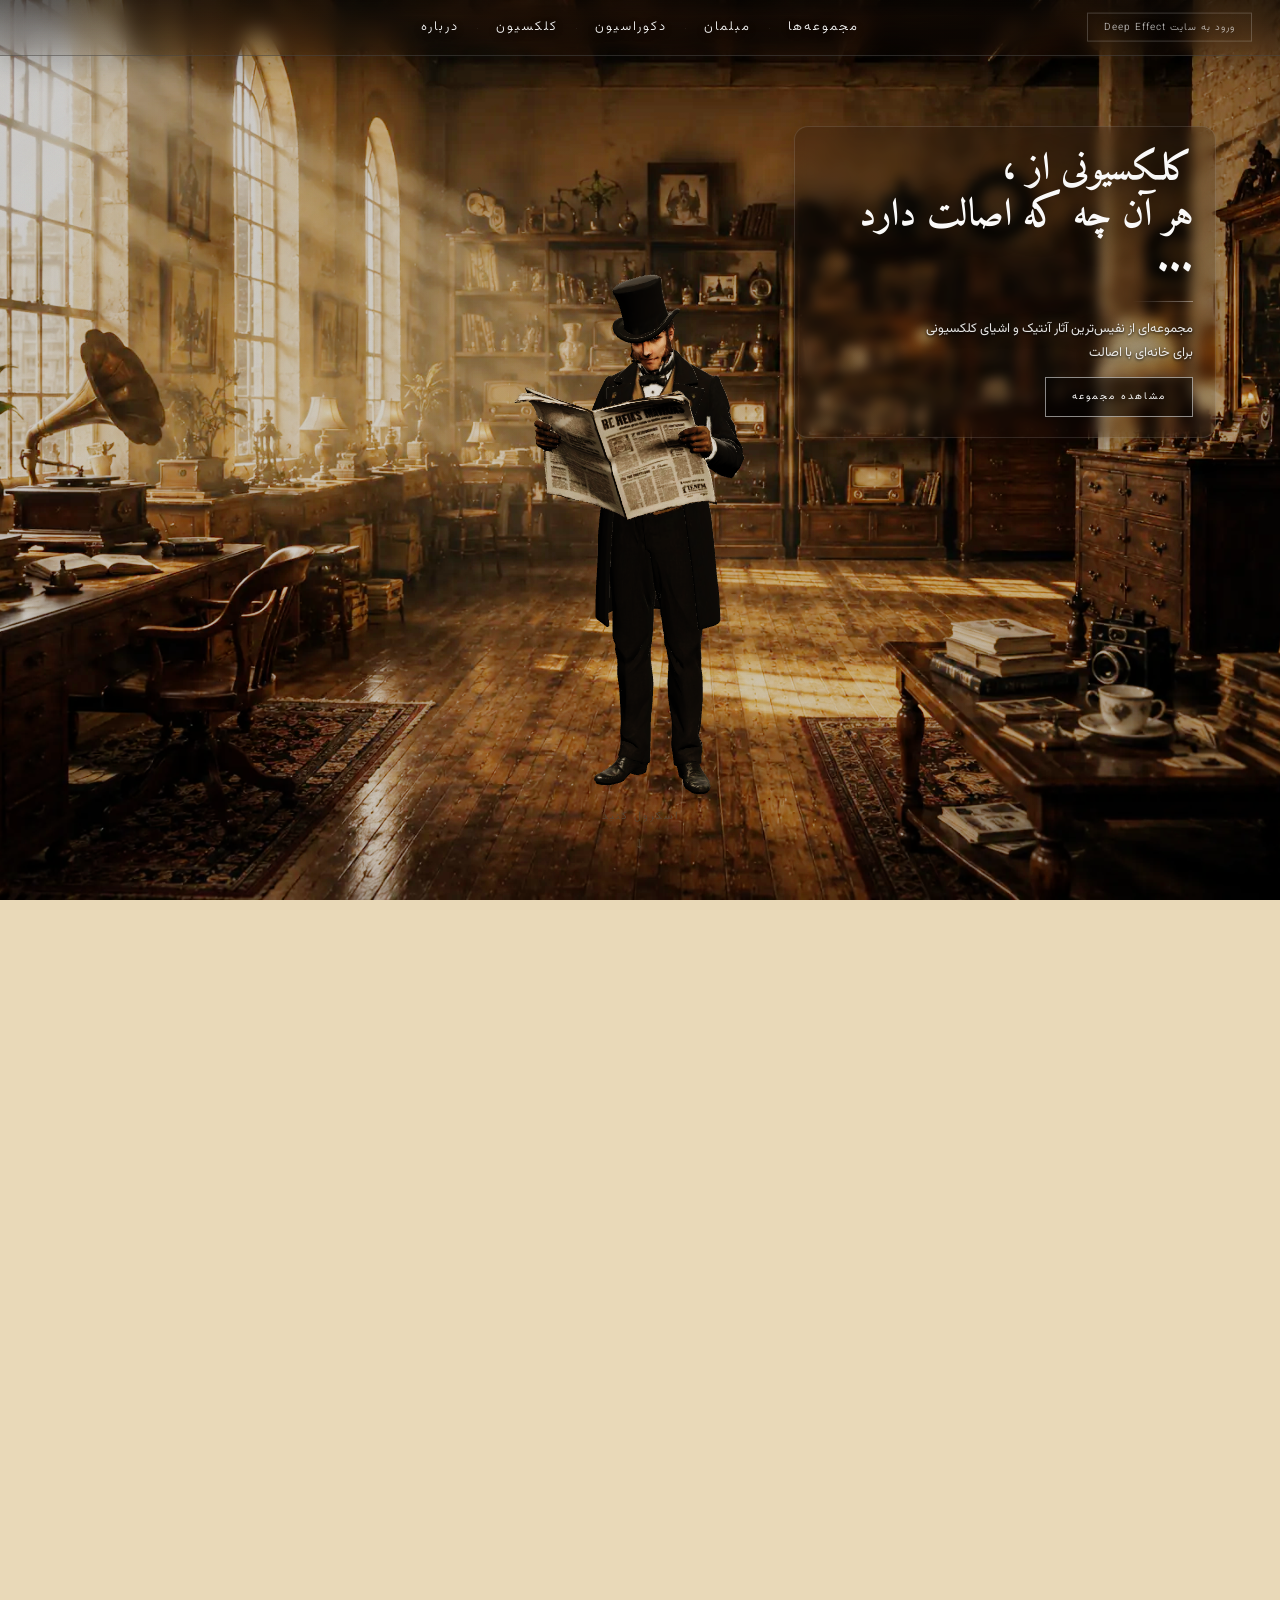
<file: index.html>
<!DOCTYPE html>
<html lang="fa" dir="rtl">
<head>
<meta charset="UTF-8">
<meta name="viewport" content="width=device-width, initial-scale=1.0">
<title>Deep Effect — فروشگاه لوازم آنتیک و کلکسیونی</title>
<meta name="description" content="دیپ افکت (Deep Effect)؛ فروشگاه آنلاین لوازم آنتیک و کلکسیونی. مجموعه‌ای از نفیس‌ترین اشیای عتیقه و کلکسیونی با ضمانت اصالت، ارسال سریع و بسته‌بندی ویژه.">
<meta name="keywords" content="لوازم آنتیک, اشیای عتیقه, کلکسیونی, دیپ افکت, Deep Effect, فروشگاه آنتیک">
<meta name="author" content="Deep Effect">
<meta name="theme-color" content="#E9D9B8">
<link rel="canonical" href="https://deepeffect.ir/">

<!-- Open Graph / Twitter -->
<meta property="og:type" content="website">
<meta property="og:site_name" content="Deep Effect">
<meta property="og:title" content="Deep Effect — فروشگاه لوازم آنتیک و کلکسیونی">
<meta property="og:description" content="مجموعه‌ای از نفیس‌ترین لوازم آنتیک و کلکسیونی با ضمانت اصالت و ارسال سریع به سراسر کشور.">
<meta property="og:url" content="https://deepeffect.ir/">
<meta property="og:image" content="https://deepeffect.ir/hero-image.webp">
<meta property="og:locale" content="fa_IR">
<meta name="twitter:card" content="summary_large_image">
<meta name="twitter:title" content="Deep Effect — فروشگاه لوازم آنتیک و کلکسیونی">
<meta name="twitter:description" content="مجموعه‌ای از نفیس‌ترین لوازم آنتیک و کلکسیونی با ضمانت اصالت.">
<meta name="twitter:image" content="https://deepeffect.ir/hero-image.webp">

<!-- Icons & resource hints -->
<link rel="icon" href="favicon.svg" type="image/svg+xml">
<link rel="icon" href="favicon.png" sizes="32x32" type="image/png">
<link rel="apple-touch-icon" href="apple-touch-icon.png">
<link rel="preload" as="image" href="scene-background.webp" fetchpriority="high">
<link rel="stylesheet" href="fonts/fonts.css">
<style>
*{margin:0;padding:0;box-sizing:border-box}
html{scroll-behavior:auto;overscroll-behavior:none}
::-webkit-scrollbar{width:6px;background:#E9D9B8}
::-webkit-scrollbar-thumb{background:#5A4A38}
::selection{background:#5A4A38;color:#F4EBD8}
body{background:#E9D9B8;font-family:'Vazirmatn','Noto Naskh Arabic',Tahoma,serif;color:#2B241D;line-height:1.8;min-height:100vh;position:relative;overflow-x:hidden}
body::before{content:'';position:fixed;top:0;left:0;right:0;bottom:0;pointer-events:none;z-index:99998;
background:
  radial-gradient(ellipse at 20% 30%, rgba(90,74,56,0.04) 0%, transparent 50%),
  radial-gradient(ellipse at 80% 70%, rgba(90,74,56,0.05) 0%, transparent 50%),
  radial-gradient(ellipse at 50% 50%, rgba(233,217,184,0) 0%, rgba(90,74,56,0.03) 100%);
  mix-blend-mode:multiply}
body::after{content:'';position:fixed;top:0;left:0;right:0;bottom:0;pointer-events:none;z-index:99999;
background-image:url("data:image/svg+xml,%3Csvg viewBox='0 0 512 512' xmlns='http://www.w3.org/2000/svg'%3E%3Cfilter id='n'%3E%3CfeTurbulence type='fractalNoise' baseFrequency='0.75' numOctaves='4' stitchTiles='stitch'/%3E%3C/filter%3E%3Crect width='100%25' height='100%25' filter='url(%23n)' opacity='0.045'/%3E%3C/svg%3E");
background-repeat:repeat;background-size:256px 256px;opacity:1;mix-blend-mode:multiply}

/* === LOADER === */
#loader{position:fixed;top:0;left:0;right:0;bottom:0;z-index:200;background:#E9D9B8;display:flex;align-items:center;justify-content:center;overflow:hidden;transition:opacity 0.85s ease,visibility 0.85s ease;
  background-image:radial-gradient(circle at 50% 38%,rgba(176,141,87,0.18),transparent 56%),
    repeating-linear-gradient(-45deg,rgba(90,74,56,0.03) 0 2px,transparent 2px 26px),
    repeating-linear-gradient(90deg,rgba(90,74,56,0.03) 0 1px,transparent 1px 48px);
  box-shadow:inset 0 0 150px rgba(90,74,56,0.16)}
#loader.loaded{opacity:0;visibility:hidden;pointer-events:none}
#loader.loaded .loader-inner{opacity:0;transform:translateY(-12px) scale(0.985)}
#loader .loader-inner{display:flex;flex-direction:column;align-items:center;text-align:center;max-width:92vw;transition:opacity 0.6s ease,transform 0.6s ease}

/* big drifting monogram backdrop */
.loader-bg-mark{position:absolute;top:50%;left:50%;transform:translate(-50%,-56%);font-family:'Amiri','Noto Naskh Arabic',serif;font-size:clamp(180px,40vw,420px);font-weight:700;color:rgba(90,74,56,0.05);letter-spacing:12px;pointer-events:none;line-height:1;user-select:none;animation:markPan 8s ease-in-out infinite alternate}

/* corner frame brackets */
.loader-frame{position:absolute;inset:0;pointer-events:none}
.loader-frame .fr{position:absolute;width:54px;height:54px;border:2px solid rgba(90,74,56,0.38);opacity:0;animation:cornerIn 0.9s ease forwards}
.loader-frame .fr i{position:absolute;width:5px;height:5px;background:#B08D57}
.loader-frame .f1{top:16px;left:16px;border-right:none;border-bottom:none;animation-delay:0.15s}
.loader-frame .f1 i{top:-2px;left:-2px}
.loader-frame .f2{top:16px;right:16px;border-left:none;border-bottom:none;animation-delay:0.3s}
.loader-frame .f2 i{top:-2px;right:-2px}
.loader-frame .f3{bottom:16px;right:16px;border-left:none;border-top:none;animation-delay:0.45s}
.loader-frame .f3 i{bottom:-2px;right:-2px}
.loader-frame .f4{bottom:16px;left:16px;border-right:none;border-top:none;animation-delay:0.6s}
.loader-frame .f4 i{bottom:-2px;left:-2px}

/* floating sparkles */
.loader-spark{position:absolute;font-size:14px;color:rgba(90,74,56,0.4);pointer-events:none;opacity:0;animation:floaty 7s ease-in-out infinite}
.loader-spark.s1{top:15%;left:11%}
.loader-spark.s2{top:23%;right:13%;font-size:19px;animation-delay:1.1s}
.loader-spark.s3{bottom:27%;left:16%;font-size:11px;animation-delay:2.2s}
.loader-spark.s4{bottom:16%;right:19%;animation-delay:0.6s}
.loader-spark.s5{top:63%;left:5%;font-size:17px;animation-delay:1.7s}
.loader-spark.s6{top:71%;right:5%;animation-delay:2.8s}
.loader-spark.s7{bottom:44%;left:28%;font-size:10px;animation-delay:3.4s}
.loader-spark.s8{top:40%;right:28%;font-size:13px;animation-delay:4s}

/* seal-style emblem: diamond stamp, no circles */
.loader-inner>*{opacity:0;animation:fadeUp 0.7s ease forwards}
.loader-inner>*:nth-child(1){animation-delay:0.05s}
.loader-inner>*:nth-child(2){animation-delay:0.15s}
.loader-inner>*:nth-child(3){animation-delay:0.25s}
.loader-inner>*:nth-child(4){animation-delay:0.35s}
.loader-inner>*:nth-child(5){animation-delay:0.45s}
.loader-inner>*:nth-child(6){animation-delay:0.55s}
.loader-inner>*:nth-child(7){animation-delay:0.65s}
.loader-inner>*:nth-child(8){animation-delay:0.75s}
.loader-emblem{position:relative;width:200px;height:200px;margin-bottom:26px}
.loader-emblem::before{content:'';position:absolute;inset:-20px;transform:rotate(45deg);background:linear-gradient(135deg,rgba(176,141,87,0.32),rgba(176,141,87,0.05));filter:blur(14px);animation:pulseGlow 2.6s ease-in-out infinite}
.loader-rays{position:absolute;inset:-16px;background:repeating-conic-gradient(rgba(90,74,56,0.14) 0deg 6deg,transparent 6deg 18deg);clip-path:polygon(50% 0,100% 50%,50% 100%,0 50%);animation:raysSpin 30s linear infinite;opacity:0.85}
.loader-rings{display:none}
.loader-diamond{display:none}
.loader-logo{position:absolute;inset:18px;width:calc(100% - 36px);height:calc(100% - 36px);object-fit:contain;z-index:1;filter:drop-shadow(0 6px 26px rgba(90,74,56,0.28));animation:logoFloat 2.6s ease-in-out infinite}
@keyframes logoFloat{0%,100%{opacity:0.98;transform:scale(0.98)}50%{opacity:1;transform:scale(1.02)}}
@keyframes raysSpin{to{transform:rotate(360deg)}}
@keyframes pulseGlow{0%,100%{opacity:0.55}50%{opacity:1}}
@keyframes shimmer{from{transform:translateX(-60px)}to{transform:translateX(340px)}}
@keyframes fadeUp{from{opacity:0;transform:translateY(14px)}to{opacity:1;transform:translateY(0)}}
@keyframes lineGrow{from{width:0;opacity:0}to{width:56px;opacity:1}}
@keyframes markPan{from{transform:translate(-50%,-56%) rotate(-3deg) scale(1)}to{transform:translate(-50%,-56%) rotate(3deg) scale(1.05)}}
@keyframes cornerIn{from{opacity:0;width:0;height:0}to{opacity:1;width:54px;height:54px}}
@keyframes floaty{0%,100%{transform:translateY(0) rotate(0);opacity:0}10%,80%{opacity:0.5}50%{transform:translateY(-28px) rotate(22deg)}}
@keyframes marqueeMove{from{transform:translateX(0)}to{transform:translateX(-50%)}}

.loader-brand{font-family:'Amiri','Noto Naskh Arabic',serif;font-size:clamp(34px,7vw,54px);font-weight:700;color:#1D1814;letter-spacing:6px;line-height:1;margin-right:-6px;text-shadow:0 1px 0 rgba(255,255,255,0.5),0 12px 28px rgba(90,74,56,0.22)}
.loader-brand em{font-style:italic;color:#8B6A3C;font-weight:700}
.loader-brand::after{content:'';display:block;width:56px;height:1px;margin:14px auto 0;background:linear-gradient(90deg,transparent,#B08D57,transparent);animation:lineGrow 1.4s ease-out 0.4s both}
.loader-kicker{font-family:'Vazirmatn',Tahoma,serif;font-size:11px;letter-spacing:1px;color:#8B7760;margin-top:18px;line-height:1.9}
.loader-kicker b{color:#2B241D;font-weight:500}
.loader-domain{display:inline-block;margin-top:16px;padding:7px 18px;border:1px solid rgba(90,74,56,0.35);font-family:'Vazirmatn',Tahoma,serif;font-size:11px;letter-spacing:1px;color:#2B241D;text-decoration:none;transition:all 0.3s ease;background:rgba(255,255,255,0.15)}
.loader-domain:hover{background:#2B241D;color:#F4EBD8;border-color:#2B241D}
.loader-chips{display:flex;gap:8px;margin-top:20px}
.loader-chip{font-family:'Vazirmatn',Tahoma,serif;font-size:9px;color:#8B7760;border:1px solid rgba(90,74,56,0.28);padding:4px 10px;letter-spacing:1px;background:rgba(255,255,255,0.12);transition:all 0.3s ease}
.loader-chip b{color:#2B241D;font-weight:700;font-variant-numeric:tabular-nums}
.loader-chip.done{border-color:#B08D57;color:#8B6A3C;background:rgba(176,141,87,0.12)}
.loader-bar-wrap{position:relative;width:min(320px,74vw);height:2px;background:#D4C29E;margin-top:24px;overflow:hidden}
#loader-bar-fill{height:100%;width:0%;background:linear-gradient(90deg,#8B7760,#B08D57);position:relative;transition:width 0.3s ease-out}
#loader-bar-fill::after{content:'';position:absolute;top:0;bottom:0;left:0;width:56px;background:linear-gradient(90deg,transparent,rgba(255,255,255,0.75),transparent);animation:shimmer 1.4s linear infinite}
.loader-meta{display:flex;justify-content:space-between;width:min(320px,74vw);margin-top:10px;font-family:'Vazirmatn',Tahoma,serif;font-size:10px;color:#8B7760;letter-spacing:0.5px}
#loader-pct{color:#2B241D;font-weight:700;font-variant-numeric:tabular-nums}
.loader-note{font-family:'Vazirmatn',Tahoma,serif;font-size:9px;color:#A7947B;margin-top:24px;letter-spacing:1px}
.loader-marquee{position:absolute;bottom:0;left:0;right:0;height:36px;border-top:1px solid rgba(90,74,56,0.22);background:linear-gradient(180deg,rgba(255,255,255,0.08),rgba(90,74,56,0.07));overflow:hidden;display:flex;align-items:center;direction:ltr;opacity:0;animation:fadeUp 1s ease 0.6s forwards}
.loader-marquee-track{display:flex;white-space:nowrap;animation:marqueeMove 20s linear infinite;font-family:'Vazirmatn',Tahoma,serif;font-size:10px;letter-spacing:3px;color:#8B7760}
.loader-marquee-track span{padding-right:10px}

/* === 3D SCENE === */
#three-container{position:fixed;top:0;left:0;width:100%;height:100vh;height:100lvh;z-index:100;pointer-events:none;opacity:1;transition:opacity 0.1s}
#three-container canvas{display:block;width:100%!important;height:100%!important}

/* === SCROLL HINT === */
#scroll-hint{position:fixed;bottom:40px;left:50%;transform:translateX(-50%);z-index:150;color:#5A4A38;font-size:11px;font-weight:300;letter-spacing:2px;opacity:0.7;transition:opacity 0.6s ease;text-align:center}
#scroll-hint.hidden{opacity:0;pointer-events:none}
#scroll-hint-arrow{display:block;font-size:16px;margin-top:4px;animation:bounce 2s ease-in-out infinite}
@keyframes bounce{0%,100%{transform:translateY(0)}50%{transform:translateY(8px)}}

/* === SCROLL SPACER === */
#scroll-spacer{height:240vh;pointer-events:none}

/* === CONTENT WRAPPER === */
#content{position:relative;z-index:50;background:#E9D9B8;opacity:0}
#content.visible{opacity:1}
#content .wrapper{max-width:1440px;margin:0 auto;padding:0 40px;position:relative;z-index:1}

/* === NEWSPAPER HEADER === */
.header{text-align:center;padding:24px 0 16px;position:relative}
.header-top-row{display:grid;grid-template-columns:1fr auto 1fr;gap:12px;align-items:stretch;margin-bottom:12px}
.header-box{border:1px solid #5A4A38;padding:4px 14px;background:linear-gradient(135deg, #E1CFAC 0%, #E9D9B8 100%);text-align:center;display:flex;flex-direction:column;justify-content:center;min-height:32px}
.header-box-left{text-align:center}
.header-box-right{text-align:center}
.header-box-icon{font-size:18px;color:#5A4A38;margin-bottom:4px;display:block}
.header-box-title{font-size:30px;font-weight:700;color:#1D1814;letter-spacing:0.5px;margin-bottom:2px;font-family:'Amiri','Noto Naskh Arabic',serif}
.header-box-text{font-size:9px;color:#5A4A38;line-height:1.4}
.double-divider{height:1px;background:linear-gradient(to right, transparent 0%, #5A4A38 15%, #5A4A38 85%, transparent 100%);margin:0 0 3px}
.double-divider+.double-divider{margin:0 0 20px}
.single-divider{height:1px;background:linear-gradient(to right, transparent 0%, #8B7760 10%, #8B7760 90%, transparent 100%);margin:12px 0}
.masthead{font-family:'Amiri','Noto Naskh Arabic',serif;font-size:64px;font-weight:700;color:#1D1814;line-height:1;letter-spacing:-1px;margin:0;position:relative;display:inline-block}
.masthead-sub{font-size:11px;color:#5A4A38;font-weight:300;letter-spacing:2px;margin-top:4px;display:block;font-family:'Vazirmatn','Noto Naskh Arabic',Tahoma,serif}
.masthead-ornament{color:#5A4A38;font-size:20px;letter-spacing:8px;margin:8px 0;opacity:0.6}

/* === NAVIGATION === */
.nav{border-top:1px solid #5A4A38;border-bottom:1px solid #5A4A38;padding:0;margin-bottom:32px;position:relative}
.nav::after{content:'';position:absolute;bottom:-3px;left:0;right:0;height:1px;background:#8B7760}
.nav-inner{display:flex;align-items:center;justify-content:space-between;padding:8px 0}
.nav-links{display:flex;align-items:center;gap:0;list-style:none}
.nav-links li{position:relative}
.nav-links li+li::before{content:'|';color:#8B7760;font-size:10px;padding:0 12px;opacity:0.5}
.nav-links a{font-size:11px;font-weight:500;color:#2B241D;text-decoration:none;letter-spacing:0.5px;transition:color 0.2s;padding:4px 0}
.nav-links a:hover{color:#5A4A38}
.nav-actions{display:flex;align-items:center;gap:16px}
.nav-search{display:flex;align-items:center;border:1px solid #8B7760;padding:0;background:#E1CFAC}
.nav-search input{border:none;background:transparent;padding:6px 10px;font-size:10px;color:#2B241D;width:140px;font-family:'Vazirmatn',Tahoma,serif;outline:none}
.nav-search input::placeholder{color:#8B7760;opacity:0.7}
.nav-search button{background:transparent;border:none;border-right:1px solid #8B7760;padding:6px 10px;cursor:pointer;color:#5A4A38;font-size:11px;transition:background 0.2s}
.nav-search button:hover{background:#D4C29E}
.nav-icons{display:flex;align-items:center;gap:12px}
.nav-icons a{color:#2B241D;text-decoration:none;font-size:11px;transition:color 0.2s;display:flex;align-items:center;gap:4px}
.nav-icons a:hover{color:#5A4A38}

/* === MAIN GRID === */
.main-grid{display:grid;grid-template-columns:260px 1fr 260px;gap:28px;margin-bottom:40px}
.sidebar-left{display:flex;flex-direction:column;gap:20px}
.sidebar-right{display:flex;flex-direction:column;gap:20px}
.stretch-box{flex:1;display:flex;flex-direction:column}
.tag-cloud{display:flex;flex-wrap:wrap;gap:8px}
.tag{font-size:10px;color:#5A4A38;border:1px solid #8B7760;padding:4px 10px;border-radius:2px;background:rgba(233,217,184,0.4);transition:background 0.2s,color 0.2s;cursor:default}
.tag:hover{background:#5A4A38;color:#E9D9B8}
.stat-row{display:flex;justify-content:space-between;align-items:center;padding:9px 0;border-bottom:1px dashed rgba(90,74,56,0.2)}
.stat-row:last-child{border-bottom:none}
.stat-num{font-family:'Amiri',serif;font-size:18px;font-weight:700;color:#1D1814}
.stat-label{font-size:10px;color:#5A4A38}
.newspaper-box{border:1px solid #5A4A38;padding:20px;background:linear-gradient(180deg, #E1CFAC 0%, #E9D9B8 100%);position:relative}
.newspaper-box::before{content:'';position:absolute;top:0;left:0;right:0;height:1px;background:linear-gradient(to right, transparent 0%, #8B7760 20%, #8B7760 80%, transparent 100%);opacity:0.5}
.box-title{font-size:11px;font-weight:700;color:#1D1814;letter-spacing:0.5px;margin-bottom:12px;padding-bottom:8px;border-bottom:1px solid #8B7760;display:flex;align-items:center;gap:8px}
.box-title-icon{color:#5A4A38;font-size:13px}
.cat-list{list-style:none}
.cat-list li{border-bottom:1px dashed rgba(90,74,56,0.2);padding:8px 0;display:flex;align-items:center;gap:8px}
.cat-list li:last-child{border-bottom:none}
.cat-list a{color:#2B241D;text-decoration:none;font-size:11px;transition:color 0.2s;display:flex;align-items:center;gap:6px;flex:1}
.cat-list a::before{content:'▸';color:#5A4A38;font-size:10px;opacity:0.6}
.cat-list a:hover{color:#5A4A38}
.cat-count{color:#8B7760;font-size:9px}
.featured-product{margin-top:8px}
.featured-product-img{width:100%;background:#E1CFAC;margin-bottom:10px;position:relative;overflow:hidden;border:1px solid #8B7760}
.featured-product-img img{width:100%;height:auto;display:block;filter:sepia(0.25) contrast(1.05)}
.featured-product-img::after{content:'';position:absolute;top:0;left:0;right:0;bottom:0;
background:
  repeating-linear-gradient(0deg, transparent, transparent 2px, rgba(233,217,184,0.05) 2px, rgba(233,217,184,0.05) 4px),
  repeating-linear-gradient(90deg, transparent, transparent 3px, rgba(233,217,184,0.03) 3px, rgba(233,217,184,0.03) 6px);
mix-blend-mode:overlay}
.featured-product-title{font-size:11px;font-weight:500;color:#2B241D;margin-bottom:2px}
.featured-product-price{font-size:12px;font-weight:700;color:#1D1814;margin-bottom:6px}
.featured-product-btn{border:1px solid #2B241D;background:transparent;color:#2B241D;padding:6px 16px;font-size:10px;cursor:pointer;transition:all 0.3s;font-family:'Vazirmatn',Tahoma,serif;font-weight:500}
.featured-product-btn:hover{background:#2B241D;color:#F4EBD8}
.rare-desc{margin-top:12px;font-size:10px;color:#5A4A38;line-height:1.9;text-align:justify;padding-top:10px;border-top:1px dashed rgba(90,74,56,0.3)}
.rare-desc b{color:#1D1814}
.ad-box{border:2px solid #5A4A38;padding:24px 16px;text-align:center;background:linear-gradient(180deg, #E9D9B8 0%, #E1CFAC 100%);position:relative}
.ad-box::after{content:'';position:absolute;top:3px;left:3px;right:3px;bottom:3px;border:1px solid rgba(90,74,56,0.15);pointer-events:none}
.ad-discount{font-family:'Amiri',serif;font-size:36px;font-weight:700;color:#1D1814;line-height:1;margin-bottom:4px}
.ad-sub{font-size:10px;color:#5A4A38;font-weight:500;margin-bottom:12px;letter-spacing:0.5px}
.ad-btn{border:1px solid #2B241D;background:transparent;color:#2B241D;padding:8px 24px;font-size:10px;cursor:pointer;transition:all 0.3s;font-family:'Vazirmatn',Tahoma,serif;font-weight:500;letter-spacing:0.5px}
.ad-btn:hover{background:#2B241D;color:#F4EBD8}

/* === HERO === */
.hero{padding:0;margin-bottom:24px}
.hero-category-tag{font-size:9px;color:#5A4A38;font-weight:500;letter-spacing:1px;margin-bottom:8px}
.hero-headline{font-family:'Amiri',serif;font-size:42px;font-weight:700;color:#1D1814;line-height:1.2;margin-bottom:8px}
.hero-deck{font-size:13px;color:#5A4A38;font-weight:300;line-height:1.7;margin-bottom:20px;max-width:90%}
.hero-image{width:100%;height:340px;background-color:#E1CFAC;background-size:cover;background-position:center;margin-bottom:20px;position:relative;overflow:hidden;border:1px solid #5A4A38}
.hero-image::before{content:'';position:absolute;top:0;left:0;right:0;bottom:0;
background:
  radial-gradient(ellipse at 30% 40%, rgba(233,217,184,0.12) 0%, transparent 50%),
  radial-gradient(ellipse at 70% 60%, rgba(200,180,140,0.08) 0%, transparent 40%);
mix-blend-mode:overlay}
.hero-image::after{content:'';position:absolute;top:0;left:0;right:0;bottom:0;
background:
  repeating-linear-gradient(0deg, transparent, transparent 3px, rgba(0,0,0,0.03) 3px, rgba(0,0,0,0.03) 4px);
mix-blend-mode:multiply}
.hero-image-overlay{position:absolute;bottom:0;left:0;right:0;padding:20px;background:linear-gradient(0deg, rgba(29,24,20,0.6) 0%, transparent 100%)}
.hero-image-caption{font-size:10px;color:#E9D9B8;opacity:0.8}
.hero-btn{border:1px solid #2B241D;background:transparent;color:#2B241D;padding:12px 32px;font-size:11px;cursor:pointer;transition:all 0.3s;font-family:'Vazirmatn',Tahoma,serif;font-weight:500;letter-spacing:1px;display:inline-block;text-decoration:none}
.hero-btn:hover{background:#2B241D;color:#F4EBD8}
.section-title-wrap{display:flex;align-items:center;gap:16px;margin-bottom:16px;margin-top:28px}
.section-title-wrap::before,
.section-title-wrap::after{content:'';flex:1;height:1px;background:linear-gradient(to right, transparent 0%, #5A4A38 50%, transparent 100%)}
.section-title{font-family:'Amiri',serif;font-size:24px;font-weight:700;color:#1D1814;white-space:nowrap;padding:0 12px}

/* === PRODUCT CARDS === */
.products-grid{display:grid;grid-template-columns:repeat(3,1fr);gap:16px;margin-bottom:8px}
.product-card{border:1px solid #5A4A38;padding:0;background:linear-gradient(180deg, #E9D9B8 0%, #E1CFAC 100%);transition:all 0.3s;position:relative}
.product-card:hover{border-color:#2B241D;transform:translateY(-1px)}
.product-card-img{width:100%;position:relative;overflow:hidden;border-bottom:1px solid #8B7760;background:#E1CFAC}
.product-card-img img{width:100%;height:auto;display:block;filter:sepia(0.25) contrast(1.05)}
.product-card-img::after{content:'';position:absolute;top:0;left:0;right:0;bottom:0;
background:
  repeating-linear-gradient(0deg, transparent, transparent 2px, rgba(0,0,0,0.04) 2px, rgba(0,0,0,0.04) 4px);
mix-blend-mode:multiply;opacity:0.5}
.product-card-body{padding:14px 16px 16px}
.product-card-category{font-size:8px;color:#8B7760;letter-spacing:1px;margin-bottom:4px;font-weight:500}
.product-card-title{font-size:12px;font-weight:700;color:#1D1814;margin-bottom:4px;line-height:1.4}
.product-card-desc{font-size:10px;color:#5A4A38;line-height:1.5;margin-bottom:8px;opacity:0.8}
.product-card-price{font-size:15px;font-weight:700;color:#1D1814;margin-bottom:10px;letter-spacing:0.5px}
.product-card-btn{border:1px solid #2B241D;background:transparent;color:#2B241D;padding:6px 18px;font-size:10px;cursor:pointer;transition:all 0.3s;font-family:'Vazirmatn',Tahoma,serif;font-weight:500}
.product-card-btn:hover{background:#2B241D;color:#F4EBD8}
.product-badge{position:absolute;top:8px;right:8px;background:#2B241D;color:#F4EBD8;padding:3px 8px;font-size:8px;font-weight:700;letter-spacing:0.5px;z-index:2}
.product-card-img-wrap{position:relative}

/* === PROMO BOX (fills empty grid cell in the "تازه‌های بازار" grid) === */
.products-grid .promo-box{border:1px solid #5A4A38;background:linear-gradient(180deg,#E1CFAC 0%,#D4C29E 100%);position:relative;display:flex;flex-direction:column;align-items:center;justify-content:center;text-align:center;padding:22px 18px;gap:10px;overflow:hidden}
.products-grid .promo-box::before{content:'';position:absolute;top:6px;left:6px;right:6px;bottom:6px;border:1px solid rgba(90,74,56,0.2);pointer-events:none}
.products-grid .promo-ornament{font-size:30px;color:#2B241D;opacity:0.25;line-height:1}
.products-grid .promo-title{font-family:'Amiri','Noto Naskh Arabic',serif;font-size:19px;font-weight:700;color:#1D1814;line-height:1.4}
.products-grid .promo-text{font-size:10px;color:#5A4A38;line-height:1.8;max-width:300px}
.products-grid .promo-note{font-size:9px;color:#8B7760;letter-spacing:0.5px}
.products-grid .promo-btn{display:inline-block;border:1px solid #2B241D;color:#2B241D;padding:8px 20px;font-size:10px;text-decoration:none;transition:all 0.3s;font-family:'Vazirmatn',Tahoma,serif;font-weight:500;margin-top:2px}
.products-grid .promo-btn:hover{background:#2B241D;color:#F4EBD8}
@media(min-width:1201px){
  .products-grid .promo-box{grid-column:1/-1;flex-direction:row;justify-content:space-between;align-items:center;text-align:right;padding:22px 30px;gap:18px}
  .products-grid .promo-box .promo-head{display:flex;flex-direction:column;gap:4px}
  .products-grid .promo-box .promo-text{max-width:560px}
  .products-grid .promo-foot{display:flex;align-items:center;gap:18px}
}

/* === TRUST & SIDEBAR === */
.trust-box{display:flex;flex-direction:column;gap:14px}
.trust-item{display:flex;align-items:flex-start;gap:10px;padding-bottom:12px;border-bottom:1px dashed rgba(90,74,56,0.2)}
.trust-item:last-child{border-bottom:none;padding-bottom:0}
.trust-icon{color:#5A4A38;font-size:14px;flex-shrink:0;width:18px;text-align:center}
.trust-content{flex:1}
.trust-title{font-size:11px;font-weight:700;color:#1D1814;margin-bottom:2px}
.trust-text{font-size:10px;color:#5A4A38;line-height:1.5}
.newsletter-form{display:flex;flex-direction:column;gap:8px;margin-top:4px}
.newsletter-form input{border:1px solid #8B7760;background:#E9D9B8;padding:10px 12px;font-size:10px;color:#2B241D;font-family:'Vazirmatn',Tahoma,serif;outline:none;transition:border-color 0.2s}
.newsletter-form input:focus{border-color:#2B241D}
.newsletter-form input::placeholder{color:#8B7760;opacity:0.7}
.newsletter-form button{border:1px solid #2B241D;background:#2B241D;color:#F4EBD8;padding:10px 16px;font-size:10px;cursor:pointer;transition:all 0.3s;font-family:'Vazirmatn',Tahoma,serif;font-weight:500}
.newsletter-form button:hover{background:#47392C}

/* === FOOTER === */
.footer{border-top:2px solid #5A4A38;margin-top:48px;padding:40px 0 32px;position:relative}
.footer::before{content:'';position:absolute;top:-3px;left:0;right:0;height:1px;background:#8B7760}
.footer-grid{display:grid;grid-template-columns:repeat(4,1fr);gap:28px}
.footer-title{font-size:12px;font-weight:700;color:#1D1814;margin-bottom:14px;padding-bottom:8px;border-bottom:1px solid #8B7760;letter-spacing:0.5px}
.footer-links{list-style:none}
.footer-links li{margin-bottom:6px}
.footer-links a{color:#5A4A38;text-decoration:none;font-size:11px;transition:color 0.2s}
.footer-links a:hover{color:#1D1814}
.footer-text{font-size:10px;color:#5A4A38;line-height:1.7}
.footer-social{display:flex;gap:8px;flex-wrap:wrap;margin-top:8px}
.footer-social a{display:inline-flex;align-items:center;justify-content:center;width:32px;height:32px;border:1px solid #8B7760;color:#5A4A38;font-size:11px;text-decoration:none;transition:all 0.3s}
.footer-social a:hover{background:#5A4A38;color:#E9D9B8;border-color:#2B241D}
.footer-bottom{border-top:1px solid #8B7760;margin-top:28px;padding-top:20px;display:flex;justify-content:space-between;align-items:center}
.footer-bottom-text{font-size:9px;color:#8B7760}
.footer-ornament{text-align:center;font-size:18px;color:#8B7760;letter-spacing:6px;margin:0;opacity:0.5}

/* === RESPONSIVE === */
@media(max-width:1200px){
  .main-grid{grid-template-columns:1fr;gap:24px}
  .main-grid>main{order:1}
  .main-grid>.sidebar-left{order:2}
  .main-grid>.sidebar-right{order:3}
  .sidebar-left,.sidebar-right{display:grid;grid-template-columns:1fr 1fr;gap:20px}
  .sidebar-left .stretch-box,.sidebar-right .stretch-box{grid-column:1/-1}
  .products-grid{grid-template-columns:repeat(2,1fr)}
  .wrapper{padding:0 24px}
  .header-top-row{grid-template-columns:1fr;gap:12px}
  .header-box-left,.header-box-right{text-align:center}
  .footer-grid{grid-template-columns:repeat(2,1fr)}
  #content .wrapper{padding:0 24px}
}
@media(max-width:768px){
  .masthead{font-size:32px}
  .masthead-ornament{font-size:16px;letter-spacing:6px;margin:6px 0}
  .hero-headline{font-size:26px}
  .hero-image{height:220px}
  .hero-deck{max-width:100%}
  .section-title{font-size:20px;white-space:normal;text-align:center}
  .products-grid{grid-template-columns:repeat(2,1fr);gap:12px}
  .product-card-body{padding:10px}
  .product-card-title{font-size:11px}
  .product-card-desc{font-size:9px;margin-bottom:6px}
  .product-card-price{font-size:13px;margin-bottom:8px}
  .product-card-btn{padding:5px 10px;font-size:9px;width:100%}
  .sidebar-left,.sidebar-right{grid-template-columns:1fr}
  .nav-inner{flex-direction:column;gap:12px}
  .nav-links{flex-wrap:wrap;justify-content:center;row-gap:6px}
  .nav-links li+li::before{padding:0 8px}
  .nav-actions{flex-wrap:wrap;justify-content:center;gap:10px;width:100%}
  .nav-search{flex:1;min-width:0;max-width:100%}
  .nav-search input{width:100%;min-width:0}
  .footer-grid{grid-template-columns:1fr}
  .footer-bottom{flex-direction:column;gap:6px;text-align:center}
  #content .wrapper{padding:0 16px}
  .header{padding:24px 0 16px}
  #scroll-hint{display:none}
}
@media(max-width:480px){
  .masthead{font-size:26px}
  .header-box-title{font-size:22px}
  .hero-headline{font-size:22px}
  .hero-image{height:180px}
  .hero-btn{padding:10px 22px}
  .ad-discount{font-size:30px}
}

/* === ANIMATIONS === */
.anim-fade-up{opacity:0;transform:translateY(30px);transition:opacity 0.7s ease,transform 0.7s ease}
.anim-fade-up.visible{opacity:1;transform:translateY(0)}
.anim-fade-left{opacity:0;transform:translateX(-20px);transition:opacity 0.6s ease,transform 0.6s ease}
.anim-fade-left.visible{opacity:1;transform:translateX(0)}
.anim-fade-right{opacity:0;transform:translateX(20px);transition:opacity 0.6s ease,transform 0.6s ease}
.anim-fade-right.visible{opacity:1;transform:translateX(0)}
.anim-scale-in{opacity:0;transform:scale(0.95);transition:opacity 0.5s ease,transform 0.5s ease}
.anim-scale-in.visible{opacity:1;transform:scale(1)}
.product-card{transition:all 0.3s ease,opacity 0.5s ease,transform 0.5s ease}
.product-card:hover{transform:translateY(-3px) scale(1.01)}
.product-card .product-card-btn{transition:all 0.3s ease}
.product-card:hover .product-card-btn{background:#2B241D;color:#F4EBD8}
.hero-btn,.ad-btn,.featured-product-btn{transition:all 0.3s ease}
.hero-btn:hover,.ad-btn:hover,.featured-product-btn:hover{transform:translateY(-1px)}
.header-box{transition:all 0.3s ease}
.header-box:hover{border-color:#2B241D}
.nav-links a{transition:color 0.2s ease,transform 0.2s ease}
.nav-links a:hover{transform:translateY(-1px)}
.footer-social a{transition:all 0.3s ease}
.footer-social a:hover{transform:translateY(-2px)}
@keyframes fadeSlideDown{from{opacity:0;transform:translateY(-20px)}to{opacity:1;transform:translateY(0)}}
@keyframes fadeIn{from{opacity:0}to{opacity:1}}
@keyframes slideUp{from{opacity:0;transform:translateY(40px)}to{opacity:1;transform:translateY(0)}}
@keyframes pulseGlow{0%,100%{text-shadow:0 0 8px rgba(233,217,184,0.3)}50%{text-shadow:0 0 20px rgba(233,217,184,0.6)}}

/* === 3D SCENE OVERLAY === */
#three-container{pointer-events:none}
#three-container canvas{pointer-events:none}
.scene-overlay{position:absolute;top:0;left:0;right:0;bottom:0;z-index:10;pointer-events:none;display:flex;flex-direction:column}
.scene-overlay *{pointer-events:auto}
.scene-nav{position:fixed;top:0;left:0;right:0;display:flex;align-items:center;justify-content:center;gap:34px;padding:13px 24px;pointer-events:auto;opacity:0;animation:fadeSlideDown 0.8s ease 0.5s forwards;z-index:20;background:linear-gradient(to bottom,rgba(8,6,4,0.55),rgba(8,6,4,0.18));-webkit-backdrop-filter:blur(10px);backdrop-filter:blur(10px);border-bottom:1px solid rgba(255,255,255,0.14);box-shadow:0 8px 28px rgba(0,0,0,0.22)}
.scene-nav-logo{font-family:'Amiri','Noto Naskh Arabic',serif;font-size:14px;color:#FFFFFF;opacity:0.5;font-weight:300;letter-spacing:3px}
.scene-nav-links{display:flex;align-items:center;gap:0;list-style:none;margin:0;padding:0}
.scene-nav-links a{color:#FFFFFF;font-size:13px;font-weight:300;text-decoration:none;letter-spacing:2px;transition:all 0.4s;text-shadow:0 2px 8px rgba(0,0,0,0.4)}
.scene-nav-links a:hover{color:#FFFFFF;text-shadow:0 0 20px rgba(255,255,255,0.3)}
.scene-nav-links li+li::before{content:'\2022';color:rgba(255,255,255,0.15);padding:0 18px;font-size:4px}
.scene-nav-btn{position:absolute;right:28px;top:50%;transform:translateY(-50%);pointer-events:auto}
.scene-nav-btn a{color:rgba(255,255,255,0.7);font-size:10px;font-weight:300;text-decoration:none;letter-spacing:1px;transition:all 0.4s;text-shadow:0 2px 8px rgba(0,0,0,0.4);padding:6px 16px;border:1px solid rgba(255,255,255,0.2)}
.scene-nav-btn a:hover{color:#FFFFFF;border-color:#FFFFFF;background:rgba(255,255,255,0.06)}
.scene-hero{position:absolute;top:14%;right:5%;left:62%;max-width:none;text-align:right;opacity:0;transition:opacity 0.8s ease,transform 0.8s ease;transform:translateY(20px);background:rgba(10,8,6,0.22);-webkit-backdrop-filter:blur(6px);backdrop-filter:blur(6px);border:1px solid rgba(255,255,255,0.12);border-radius:14px;padding:20px 22px;box-shadow:0 8px 28px rgba(0,0,0,0.25)}
.scene-hero-visible{opacity:1;transform:translateY(0)}

/* Scroll-triggered text overlays */
.scene-scroll-text{position:absolute;left:60px;max-width:400px;text-align:left;opacity:0;transition:opacity 0.8s ease,transform 0.8s ease;transform:translateY(20px);pointer-events:none;background:rgba(10,8,6,0.22);-webkit-backdrop-filter:blur(6px);backdrop-filter:blur(6px);border:1px solid rgba(255,255,255,0.1);border-radius:12px;padding:14px 18px}
.scene-scroll-text.visible{opacity:1;transform:translateY(0)}
.scene-scroll-text.right{left:auto;right:60px;text-align:right}
.scene-scroll-text .label{font-size:9px;color:rgba(255,255,255,0.4);letter-spacing:2px;margin-bottom:8px;font-weight:300}
.scene-scroll-text h2{font-family:'Amiri','Noto Naskh Arabic',serif;font-size:60px;font-weight:700;color:#FFFFFF;line-height:1.15;margin:0;text-shadow:0 4px 30px rgba(0,0,0,0.7)}
.scene-scroll-text .sub{font-size:15px;color:rgba(255,255,255,0.65);font-weight:300;line-height:1.8;margin-top:10px;text-shadow:0 2px 12px rgba(0,0,0,0.5)}
.scene-scroll-text .line{width:70px;height:1px;background:linear-gradient(to left,rgba(255,255,255,0.5),transparent);margin:16px 0}
.scene-hero-title{font-family:'Amiri','Noto Naskh Arabic',serif;font-size:clamp(28px,3vw,46px);font-weight:700;color:#FFFFFF;line-height:1.2;margin-bottom:12px;text-shadow:0 4px 24px rgba(0,0,0,0.7);animation:pulseGlow 4s ease 2s infinite}
.scene-hero-sub{font-size:13px;color:rgba(255,255,255,0.92);font-weight:400;line-height:1.8;text-shadow:0 2px 14px rgba(0,0,0,0.85),0 1px 3px rgba(0,0,0,0.9);max-width:100%;text-align:right;margin:12px 0 0 auto}
.scene-hero-line{width:60px;height:1px;background:linear-gradient(to left,rgba(255,255,255,0.4),transparent);margin:16px 0 16px auto}
.scene-hero-btn{display:block;width:fit-content;border:1px solid rgba(255,255,255,0.55);color:#FFFFFF;padding:10px 26px;font-size:10px;letter-spacing:2px;text-decoration:none;transition:all 0.4s;margin:12px 0 0 auto;font-family:'Vazirmatn',Tahoma,serif;font-weight:400;background:rgba(0,0,0,0.5);text-shadow:0 1px 6px rgba(0,0,0,0.8)}
.scene-hero-btn:hover{background:rgba(255,255,255,0.1);border-color:#FFFFFF}

/* === SCENE TEXT POSITIONS === */
#st1{left:auto;right:60px;top:auto;bottom:8%}
#st2{left:auto;right:8%;top:8%;bottom:auto}
#st3{left:8%;right:auto;top:60%;bottom:auto;text-align:right}
#st2 .line{margin:16px 0 16px auto}

/* === 3D SCENE RESPONSIVE === */
@media(max-width:1200px){
  .scene-hero{max-width:560px}
  .scene-hero-title{font-size:44px}
  .scene-scroll-text h2{font-size:50px}
}
@media(max-width:768px){
  /* NOTE: no 100dvh here on purpose. dvh changes while the mobile address bar
     hides/shows, which briefly leaves the fixed layer shorter than the viewport
     (visible empty strip + the scene appearing to slide). The base rule uses the
     stable large viewport (100vh/100lvh) so it always fully covers. */
  .scene-nav{top:0;left:0;right:0;width:auto;max-width:none;margin:0;flex-direction:row;flex-wrap:wrap;justify-content:center;gap:4px 0;padding:8px 6px;border-radius:0;border:none;border-bottom:1px solid rgba(255,255,255,0.12);box-shadow:0 6px 20px rgba(0,0,0,0.2)}
  .scene-nav-links{flex-wrap:wrap;justify-content:center;row-gap:2px}
  .scene-nav-links a{font-size:11px;letter-spacing:1px}
  .scene-nav-links li+li::before{padding:0 8px}
  .scene-nav-btn{display:none}
  .scene-hero{top:9%;left:6%;right:6%;bottom:auto;max-width:none;text-align:center;padding:16px 14px}
  .scene-hero-title{font-size:22px;line-height:1.3;white-space:normal}
  .scene-hero-line{width:40px;margin:8px auto}
  .scene-hero-sub{font-size:12px;max-width:none;line-height:1.7;text-align:center;margin:6px auto 0}
  .scene-hero-btn{padding:7px 18px;font-size:9px;margin:8px auto 0}
  .scene-scroll-text{left:6%;right:6%;max-width:none;padding:12px 14px}
  .scene-scroll-text h2{font-size:28px;line-height:1.3}
  .scene-scroll-text .sub{font-size:11px;line-height:1.6;margin-top:6px}
  .scene-scroll-text .line{width:50px;margin:10px 0}
  #st1{left:6%;right:6%;top:auto;bottom:8%}
  #st2{left:6%;right:6%;top:14%;bottom:auto}
  #st3{left:6%;right:6%;top:auto;bottom:36%}
}
@media(max-width:400px){
  .scene-hero-title{font-size:20px}
  .scene-scroll-text h2{font-size:24px}
  .scene-nav-links a{font-size:10px}
}
</style>
</head>
<body>

<!-- LOADER -->
<div id="loader">
  <div class="loader-bg-mark">DE</div>
  <div class="loader-frame">
    <span class="fr f1"><i></i></span><span class="fr f2"><i></i></span>
    <span class="fr f3"><i></i></span><span class="fr f4"><i></i></span>
  </div>
  <span class="loader-spark s1">✦</span>
  <span class="loader-spark s2">❧</span>
  <span class="loader-spark s3">◆</span>
  <span class="loader-spark s4">✦</span>
  <span class="loader-spark s5">❧</span>
  <span class="loader-spark s6">◆</span>
  <span class="loader-spark s7">✦</span>
  <span class="loader-spark s8">❧</span>

  <div class="loader-inner">
    <div class="loader-emblem">
      <div class="loader-rays"></div>
      <img src="logo.png" alt="Deep Effect" class="loader-logo" />
    </div>
    <div class="loader-brand">Deep&nbsp;<em>Effect</em></div>
    <div class="loader-kicker">این یک نمونه‌کار از <b>استودیو دیپ افکت</b> است</div>
    <a class="loader-domain" href="https://deepeffect.ir" target="_blank" rel="noopener">DeepEffect.ir ↗</a>
    <div class="loader-chips">
      <span class="loader-chip chip-model">مدل سه‌بعدی <b id="chip-model">…</b></span>
      <span class="loader-chip chip-img">تصاویر <b id="chip-img">…</b></span>
    </div>
    <div class="loader-bar-wrap"><div id="loader-bar-fill"></div></div>
    <div class="loader-meta">
      <span id="loader-status">در حال بارگذاری منابع ...</span>
      <span id="loader-pct">۰٪</span>
    </div>
    <div class="loader-note">✦ &nbsp;لوازم آنتیک و کلکسیونی&nbsp; ✦</div>
  </div>

  <div class="loader-marquee"><div class="loader-marquee-track">
    <span>DeepEffect.ir ✦ طراحی و توسعهٔ وب | Web Development ✦ منوی دیجیتال | Digital Menu ✦ قالب وردپرس | WordPress Template ✦ هوش مصنوعی | AI Automation ✦ پلتفرم اختصاصی ✦ </span>
    <span>DeepEffect.ir ✦ طراحی و توسعهٔ وب | Web Development ✦ منوی دیجیتال | Digital Menu ✦ قالب وردپرس | WordPress Template ✦ هوش مصنوعی | AI Automation ✦ پلتفرم اختصاصی ✦ </span>
  </div></div>
</div>

<!-- 3D SCENE CONTAINER -->
<div id="three-container">
  <div class="scene-overlay">
    <nav class="scene-nav">
      <ul class="scene-nav-links">
        <li><a href="#">مجموعه‌ها</a></li>
        <li><a href="#">مبلمان</a></li>
        <li><a href="#">دکوراسیون</a></li>
        <li><a href="#">کلکسیون</a></li>
        <li><a href="#">درباره</a></li>
      </ul>
      <div class="scene-nav-btn"><a href="https://deepeffect.ir" target="_blank" rel="noopener">ورود به سایت Deep Effect</a></div>
    </nav>
    <div class="scene-hero" id="heroText">
      <div class="scene-hero-title">کلکسیونی از ،<br>هر آن چه که اصالت دارد ...</div>
      <div class="scene-hero-line"></div>
      <div class="scene-hero-sub">مجموعه‌ای از نفیس‌ترین آثار آنتیک و اشیای کلکسیونی<br>برای خانه‌ای با اصالت</div>
      <a href="#" class="scene-hero-btn">مشاهده مجموعه</a>
    </div>

    <!-- Scroll-triggered text overlays -->
    <div class="scene-scroll-text right" id="st1">
      <h2>هر قطعه<br>داستانی دارد</h2>
      <div class="line"></div>
      <div class="sub">از گذشته‌ای کهن تا امروز</div>
    </div>
    <div class="scene-scroll-text right" id="st2">
      <h2>اصالتی که<br>ماندگار است</h2>
      <div class="line"></div>
      <div class="sub">با دقت انتخاب شده برای شما</div>
    </div>
    <div class="scene-scroll-text" id="st3">
      <h2>گرمای گذشته<br>در خانه امروز</h2>
      <div class="line"></div>
      <div class="sub">مجموعه‌ای بی‌نظیر از آثار آنتیک</div>
    </div>
  </div>
</div>

<!-- SCROLL HINT -->
<div id="scroll-hint">
  اسکرول کنید
  <span id="scroll-hint-arrow">↓</span>
</div>

<!-- MAIN CONTENT -->
<div id="content">
  <div id="scroll-spacer"></div>

  <div class="wrapper">

  <!-- HEADER -->
  <header class="header">
    <div class="header-top-row">
      <div class="header-box header-box-left anim-fade-right" style="transition-delay:0.1s">
        <div class="header-box-title">خبر فوری</div>
        <div class="header-box-text">لوازم کلکسیونی موجود شد</div>
      </div>
      <div style="display:flex;flex-direction:column;align-items:center;justify-content:center">
        <div class="masthead-ornament">◈ ◈ ◈</div>
        <div class="masthead" style="opacity:0;animation:fadeSlideDown 0.8s ease 0.3s forwards">Deep Effect</div>
        <span class="masthead-sub" style="opacity:0;animation:fadeSlideDown 0.6s ease 0.6s forwards">فروشگاه لوازم آنتیک و کالکشن</span>
        <div class="masthead-ornament" style="margin-top:6px">❧ ⁂ ❧</div>
      </div>
      <div class="header-box header-box-right anim-fade-left" style="transition-delay:0.1s">
        <div class="header-box-title">ارسال رایگان</div>
        <div class="header-box-text">به سراسر کشور با پست پیشتاز</div>
        <div class="header-box-text">سفارش‌های بالای یک میلیون تومان</div>
      </div>
    </div>
    <div class="double-divider"></div>
    <div class="double-divider"></div>
  </header>

  <!-- NAVIGATION -->
  <nav class="nav anim-fade-up">
    <div class="nav-inner">
      <ul class="nav-links">
        <li><a href="#">صفحه اصلی</a></li>
        <li><a href="#">محصولات</a></li>
        <li><a href="#">دسته‌بندی‌ها</a></li>
        <li><a href="#">پیشنهاد ویژه</a></li>
        <li><a href="#">درباره ما</a></li>
        <li><a href="#">تماس با ما</a></li>
      </ul>
      <div class="nav-actions">
        <div class="nav-icons">
          <a href="#">⟐ ورود</a>
          <a href="#">🛒 سبد خرید (۰)</a>
        </div>
        <form class="nav-search" onsubmit="return false">
          <button type="submit">🔍</button>
          <input type="text" placeholder="جستجوی لوازم آنتیک ...">
        </form>
      </div>
    </div>
  </nav>

  <!-- MAIN GRID -->
  <div class="main-grid">

  <!-- LEFT SIDEBAR -->
  <aside class="sidebar-left anim-fade-right">
    <div class="newspaper-box">
      <div class="box-title"><span class="box-title-icon">☰</span> دسته‌بندی محصولات</div>
      <ul class="cat-list">
        <li><a href="#">چراغ نفتی و فانوس</a><span class="cat-count">۱۴</span></li>
        <li><a href="#">ظروف مسی و برنجی</a><span class="cat-count">۱۸</span></li>
        <li><a href="#">سماور و کتری آنتیک</a><span class="cat-count">۹</span></li>
        <li><a href="#">اتوی ذغالی و پهن</a><span class="cat-count">۷</span></li>
        <li><a href="#">رادیو و گرامافون</a><span class="cat-count">۶</span></li>
        <li><a href="#">چرخ خیاطی قدیمی</a><span class="cat-count">۵</span></li>
        <li><a href="#">ساعت دیواری و رومیزی</a><span class="cat-count">۱۲</span></li>
        <li><a href="#">تلفن و لوازم تحریر</a><span class="cat-count">۱۰</span></li>
      </ul>
    </div>
    <div class="newspaper-box">
      <div class="box-title"><span class="box-title-icon">✦</span> محصول ویژه</div>
      <div class="featured-product">
        <div class="featured-product-img">
          <img src="samovar.webp" alt="سماور روسی برنجی آنتیک">
        </div>
        <div class="featured-product-title">سماور روسی برنجی آنتیک</div>
        <div class="featured-product-price">۳,۲۰۰,۰۰۰ تومان</div>
        <button class="featured-product-btn">مشاهده محصول</button>
      </div>
    </div>
    <div class="ad-box">
      <div class="ad-discount">٪۵۰</div>
      <div class="ad-sub">تخفیف ویژه</div>
      <div style="font-size:10px;color:#5A4A38;line-height:1.6;margin-bottom:12px">اولین خرید لوازم آنتیک<br>با تخفیف پنجاه درصدی</div>
      <button class="ad-btn">استفاده از کد تخفیف</button>
    </div>
    <div class="newspaper-box">
      <div class="box-title"><span class="box-title-icon">✶</span> جدیدترین کلکسیون‌ها</div>
      <ul class="cat-list">
        <li><a href="#">آینه‌های دست‌ساز ونیزی</a><span class="cat-count">۴</span></li>
        <li><a href="#">قاب عکس‌های عتیقه</a><span class="cat-count">۸</span></li>
        <li><a href="#">مجسمه‌های برنزی</a><span class="cat-count">۶</span></li>
        <li><a href="#">جعبه‌های جواهرات قدیمی</a><span class="cat-count">۵</span></li>
      </ul>
    </div>
    <div class="newspaper-box">
      <div class="box-title"><span class="box-title-icon">⌘</span> برچسب‌های پرطرفدار</div>
      <div class="tag-cloud">
        <span class="tag">آنتیک اروپایی</span>
        <span class="tag">برنجی</span>
        <span class="tag">قرن بیستم</span>
        <span class="tag">دست‌ساز</span>
        <span class="tag">کلکسیونی</span>
        <span class="tag">ونیزی</span>
        <span class="tag">مسی</span>
        <span class="tag">عتیقه</span>
      </div>
    </div>
    <div class="ad-box" style="background:linear-gradient(180deg, #E1CFAC 0%, #D4C29E 100%)">
      <div style="font-family:'Amiri',serif;font-size:22px;font-weight:700;color:#1D1814;margin-bottom:4px">بسته‌بندی هدیه</div>
      <div style="font-size:10px;color:#5A4A38;line-height:1.6;margin-bottom:12px">تمامی محصولات با<br>بسته‌بندی اختصاصی هدیه ارسال می‌شوند</div>
      <div style="font-size:28px;color:#1D1814;opacity:0.15;margin-bottom:8px">❧</div>
    </div>
    <div class="newspaper-box stretch-box">
      <div class="box-title"><span class="box-title-icon">◆</span> کم‌یاب‌ترین محصول</div>
      <div class="featured-product">
        <div class="featured-product-img"><img src="gramophone.webp" alt="گرامافون نایاب"></div>
        <div class="featured-product-title">گرامافون نایاب ویکتوریا</div>
        <div class="featured-product-price">۹,۸۰۰,۰۰۰ تومان</div>
        <button class="featured-product-btn">مشاهده محصول</button>
        <div class="rare-desc">این دستگاه در شمار بسیار اندکی باقی‌مانده و تنها <b>۳ نمونه</b> از آن در جهان وجود دارد. بدنه چوبی منبت‌کاری‌شده با ماردون دست‌ساز برنزی، صدایی گرم و اصیل از قرن نوزدهم را بازتولید می‌کند. به دلیل نایاب بودن، فروش این قطعه تنها با تاییدیه کارشناسی و گواهی اصالت انجام می‌پذیرد.</div>
      </div>
    </div>
  </aside>

  <!-- CENTER -->
  <main class="anim-fade-up">
    <div class="hero anim-fade-up">
      <div class="hero-category-tag">✦ کلکسیون دیپ افکت</div>
      <h1 class="hero-headline">فروشگاه لوازم آنتیک و کلکسیونی دیپ افکت</h1>
      <p class="hero-deck">مجموعه‌ای از نفیس‌ترین لوازم آنتیک و کلکسیونیِ جهان، گردآوری شده از کهن‌ترین بازارهای اروپا و آسیا. هر قطعه، داستانی از گذشته را روایت می‌کند.</p>
      <div class="hero-image" style="background-image:url('hero-image.webp')">
        <div style="position:absolute;top:50%;left:50%;transform:translate(-50%,-50%);color:rgba(233,217,184,0.08);font-size:80px;font-family:'Amiri',serif;letter-spacing:8px">☩</div>
        <div style="position:absolute;bottom:15%;left:10%;width:40%;height:35%;border:1px solid rgba(233,217,184,0.08);border-radius:2px"></div>
        <div style="position:absolute;bottom:18%;left:25%;width:15%;height:30%;border:1px solid rgba(233,217,184,0.06);border-radius:2px"></div>
        <div style="position:absolute;bottom:22%;right:20%;width:28%;height:25%;border:1px solid rgba(233,217,184,0.07);border-radius:2px"></div>
        <div style="position:absolute;bottom:25%;right:28%;width:8%;height:18%;border:1px solid rgba(233,217,184,0.05);border-radius:2px"></div>
        <div class="hero-image-overlay"><div class="hero-image-caption">آشپزخانه قدیمی — ایتالیا، اوایل قرن بیستم</div></div>
      </div>
      <div style="display:flex;gap:16px;align-items:center">
        <a href="#" class="hero-btn">مشاهده مجموعه</a>
        <span style="font-size:10px;color:#8B7760">بیش از ۱۰۰ قلم لوازم آنتیک</span>
      </div>
    </div>

    <div class="single-divider"></div>

    <div class="section-title-wrap anim-fade-up"><div class="section-title">پرفروش‌ترین لوازم آنتیک</div></div>
    <div class="products-grid">
      <div class="product-card anim-fade-up" style="transition-delay:0.05s">
        <div class="product-card-img-wrap">
          <div class="product-card-img"><img src="lamp.webp" alt="چراغ نفتی"><div class="product-badge">پرفروش</div></div>
        </div>
        <div class="product-card-body">
          <div class="product-card-category">چراغ نفتی</div>
          <div class="product-card-title">چراغ نفتی شیشه‌ای آنتیک</div>
          <div class="product-card-desc">چراغ نفتی والور با فتیله پهن، شیشه دودی دست‌دم، بدنه برنجی، ساخت آلمان ۱۹۲۰</div>
          <div class="product-card-price">۱,۸۵۰,۰۰۰ تومان</div>
          <button class="product-card-btn">افزودن به سبد</button>
        </div>
      </div>
      <div class="product-card anim-fade-up" style="transition-delay:0.1s">
        <div class="product-card-img-wrap">
          <div class="product-card-img"><img src="samovar.webp" alt="سماور برنجی"><div class="product-badge">محدود</div></div>
        </div>
        <div class="product-card-body">
          <div class="product-card-category">سماور</div>
          <div class="product-card-title">سماور برنجی روسی آنتیک</div>
          <div class="product-card-desc">سماور برنجی با شیر برنجی، بدنه قلمزنی شده، ساخت تولا ۱۸۹۰</div>
          <div class="product-card-price">۳,۲۰۰,۰۰۰ تومان</div>
          <button class="product-card-btn">افزودن به سبد</button>
        </div>
      </div>
      <div class="product-card anim-fade-up" style="transition-delay:0.15s">
        <div class="product-card-img-wrap">
          <div class="product-card-img"><img src="pot.webp" alt="دیگ مسی"></div>
        </div>
        <div class="product-card-body">
          <div class="product-card-category">ظروف مسی</div>
          <div class="product-card-title">دیگ مسی قدیمی دست‌ساز</div>
          <div class="product-card-desc">مس خالص چکش‌کاری شده، با دسته آهنی، قلع‌کوبی شده، ساخت اصفهان</div>
          <div class="product-card-price">۲,۴۵۰,۰۰۰ تومان</div>
          <button class="product-card-btn">افزودن به سبد</button>
        </div>
      </div>
      <div class="product-card anim-fade-up" style="transition-delay:0.2s">
        <div class="product-card-img-wrap">
          <div class="product-card-img"><img src="iron.webp" alt="اتوی ذغالی"></div>
        </div>
        <div class="product-card-body">
          <div class="product-card-category">اتو</div>
          <div class="product-card-title">اتوی ذغالی قدیمی</div>
          <div class="product-card-desc">اتوی ذغالی چدنی با دسته چوبی، ساخت کارخانه ذوب‌آهن، کاملاً سالم</div>
          <div class="product-card-price">۹۸۰,۰۰۰ تومان</div>
          <button class="product-card-btn">افزودن به سبد</button>
        </div>
      </div>
      <div class="product-card anim-fade-up" style="transition-delay:0.25s">
        <div class="product-card-img-wrap">
          <div class="product-card-img"><img src="gramophone.webp" alt="گرامافون"><div class="product-badge">کمیاب</div></div>
        </div>
        <div class="product-card-body">
          <div class="product-card-category">گرامافون</div>
          <div class="product-card-title">گرامافون جعبه‌ای آنتیک</div>
          <div class="product-card-desc">گرامافون مکانیکی با شیپور برنجی، صفحه‌گردان فنری، ساخت انگلیس ۱۹۱۰</div>
          <div class="product-card-price">۶,۸۰۰,۰۰۰ تومان</div>
          <button class="product-card-btn">افزودن به سبد</button>
        </div>
      </div>
      <div class="product-card anim-fade-up" style="transition-delay:0.3s">
        <div class="product-card-img-wrap">
          <div class="product-card-img"><img src="clock.webp" alt="ساعت دیواری"></div>
        </div>
        <div class="product-card-body">
          <div class="product-card-category">ساعت</div>
          <div class="product-card-title">ساعت دیواری وزنه‌ای</div>
          <div class="product-card-desc">ساعت دیواری کوکی با وزنه و آونگ، بدنه چوب گردو، ساخت آلمان ۱۸۸۰</div>
          <div class="product-card-price">۴,۵۰۰,۰۰۰ تومان</div>
          <button class="product-card-btn">افزودن به سبد</button>
        </div>
      </div>
    </div>

    <div class="single-divider"></div>
    <div class="section-title-wrap anim-fade-up"><div class="section-title">تازه‌های بازار</div></div>
    <div class="products-grid">
      <div class="product-card anim-fade-up" style="transition-delay:0.05s">
        <div class="product-card-img-wrap">
          <div class="product-card-img"><img src="telephone.webp" alt="تلفن آنتیک"></div>
        </div>
        <div class="product-card-body">
          <div class="product-card-category">تلفن</div>
          <div class="product-card-title">تلفن آنتیک بلک‌باکلیت</div>
          <div class="product-card-desc">تلفن رومیزی با صفحه گردان، بدنه باکلیت، زنگ مکانیکی، ساخت ۱۹۵۰</div>
          <div class="product-card-price">۱,۲۰۰,۰۰۰ تومان</div>
          <button class="product-card-btn">افزودن به سبد</button>
        </div>
      </div>
      <div class="product-card anim-fade-up" style="transition-delay:0.1s">
        <div class="product-card-img-wrap">
          <div class="product-card-img"><img src="scale.webp" alt="ترازوی قدیمی"></div>
        </div>
        <div class="product-card-body">
          <div class="product-card-category">ترازو</div>
          <div class="product-card-title">ترازوی قدیمی عقربه‌ای</div>
          <div class="product-card-desc">ترازوی آشپزخانه عقربه‌ای، بدنه چوبی و برنجی، ساخت فرانسه</div>
          <div class="product-card-price">۸۵۰,۰۰۰ تومان</div>
          <button class="product-card-btn">افزودن به سبد</button>
        </div>
      </div>
      <div class="product-card anim-fade-up" style="transition-delay:0.15s">
        <div class="product-card-img-wrap">
          <div class="product-card-img"><img src="sewing-machine.webp" alt="چرخ خیاطی"></div>
        </div>
        <div class="product-card-body">
          <div class="product-card-category">چرخ خیاطی</div>
          <div class="product-card-title">چرخ خیاطی قدیمی سینگر</div>
          <div class="product-card-desc">چرخ خیاطی مکانیکی سینگر، پایه چدنی، موتوره، ساخت آمریکا ۱۹۲۰</div>
          <div class="product-card-price">۵,۲۰۰,۰۰۰ تومان</div>
          <button class="product-card-btn">افزودن به سبد</button>
        </div>
      </div>
      <div class="promo-box anim-fade-up" style="transition-delay:0.2s">
        <div class="promo-ornament">❧</div>
        <div class="promo-head">
          <div class="promo-title">دنبال گنجینه‌ای خاص هستید؟</div>
          <div class="promo-text">بیش از ۱۰۰ قلم لوازم آنتیک و کلکسیونی دیگر در انبار دیپ افکت موجود است؛ از چراغ‌های نفتی، سماور و گرامافون گرفته تا ساعت‌های دیواری و تلفن‌های قدیمی.</div>
        </div>
        <div class="promo-foot">
          <span class="promo-note">مشاورهٔ خرید: ۰۲۱-۱۲۳۴۵۶۷۸</span>
          <a href="#" class="promo-btn">مشاهدهٔ همهٔ محصولات</a>
        </div>
      </div>
    </div>
    <div class="single-divider"></div>
  </main>

  <!-- RIGHT SIDEBAR -->
  <aside class="sidebar-right anim-fade-left">
    <div class="newspaper-box">
      <div class="box-title"><span class="box-title-icon">✓</span> اصالت و اعتماد</div>
      <div class="trust-box">
        <div class="trust-item">
          <div class="trust-icon">◈</div>
          <div class="trust-content">
            <div class="trust-title">ضمانت اصالت کالا</div>
            <div class="trust-text">تمامی محصولات با ضمانت اصالت و سلامت فیزیکی ارائه می‌شوند</div>
          </div>
        </div>
        <div class="trust-item">
          <div class="trust-icon">◈</div>
          <div class="trust-content">
            <div class="trust-title">ارسال سریع و مطمئن</div>
            <div class="trust-text">ارسال به سراسر کشور با پست پیشتاز و بسته‌بندی حرفه‌ای</div>
          </div>
        </div>
        <div class="trust-item">
          <div class="trust-icon">◈</div>
          <div class="trust-content">
            <div class="trust-title">گارانتی بازگشت کالا</div>
            <div class="trust-text">تا هفت روز فرصت بازگشت کالا در صورت عدم رضایت</div>
          </div>
        </div>
        <div class="trust-item">
          <div class="trust-icon">◈</div>
          <div class="trust-content">
            <div class="trust-title">پرداخت امن</div>
            <div class="trust-text">پرداخت آنلاین با درگاه‌های امن بانکی و پشتیبانی از تمام کارت‌ها</div>
          </div>
        </div>
      </div>
    </div>
    <div class="newspaper-box">
      <div class="box-title"><span class="box-title-icon">✉</span> عضویت در خبرنامه</div>
      <div style="font-size:10px;color:#5A4A38;line-height:1.6;margin-bottom:10px">اولین نفر باشید از تازه‌ترین لوازم آنتیک و تخفیف‌های ویژه با خبر شوید.</div>
      <form class="newsletter-form" onsubmit="return false">
        <input type="email" placeholder="آدرس ایمیل خود را وارد کنید ...">
        <button type="submit">عضویت در خبرنامه</button>
      </form>
    </div>
    <div class="ad-box" style="background:linear-gradient(180deg, #E1CFAC 0%, #D4C29E 100%)">
      <div style="font-family:'Amiri',serif;font-size:24px;font-weight:700;color:#1D1814;margin-bottom:4px">ارسال رایگان</div>
      <div style="font-size:10px;color:#5A4A38;line-height:1.6;margin-bottom:12px">برای سفارش‌های بالای<br>یک میلیون تومان</div>
      <div style="font-size:28px;color:#1D1814;opacity:0.15;margin-bottom:8px">⌘</div>
    </div>
    <div class="newspaper-box">
      <div class="box-title"><span class="box-title-icon">☷</span> اطلاعات تماس</div>
      <div style="font-size:10px;color:#5A4A38;line-height:2">تهران، خیابان ولیعصر، بازار آنتیک<br>تلفن: ۰۲۱-۱۲۳۴۵۶۷۸<br>ایمیل: info@deepeffect.ir<br>ساعات کار: ۹ صبح تا ۸ شب</div>
    </div>
    <div class="newspaper-box">
      <div class="box-title"><span class="box-title-icon">▦</span> آمار دیپ افکت</div>
      <div class="stat-row"><span class="stat-num">۱۲,۴۸۰</span><span class="stat-label">محصول فروخته‌شده</span></div>
      <div class="stat-row"><span class="stat-num">۹,۳۲۰</span><span class="stat-label">مشتری راضی</span></div>
      <div class="stat-row"><span class="stat-num">۳۸</span><span class="stat-label">کشور مقصد ارسال</span></div>
      <div class="stat-row"><span class="stat-num">٪۹۹</span><span class="stat-label">رضایت از اصالت کالا</span></div>
    </div>
    <div class="ad-box" style="background:linear-gradient(180deg, #E1CFAC 0%, #D4C29E 100%)">
      <div style="font-family:'Amiri',serif;font-size:22px;font-weight:700;color:#1D1814;margin-bottom:4px">گارانتی اصالت</div>
      <div style="font-size:10px;color:#5A4A38;line-height:1.6;margin-bottom:12px">هر محصول با گواهی<br>اصالت و شناسنامه کالا تحویل داده می‌شود</div>
      <div style="font-size:28px;color:#1D1814;opacity:0.15;margin-bottom:8px">✓</div>
    </div>
    <div class="newspaper-box">
      <div class="box-title"><span class="box-title-icon">✎</span> راهنمای نگهداری</div>
      <div style="font-size:10px;color:#5A4A38;line-height:1.9">▪ تمیز کردن سطوح برنجی با پارچه نرم<br>▪ دور نگه داشتن از رطوبت مستقیم<br>▪ استفاده از واکس مخصوص چوب عتیقه<br>▪ نگهداری در دمای متعادل اتاق</div>
    </div>
    <div class="newspaper-box stretch-box">
      <div class="box-title"><span class="box-title-icon">◆</span> کم‌یاب‌ترین محصول</div>
      <div class="featured-product">
        <div class="featured-product-img"><img src="clock.webp" alt="ساعت نایاب"></div>
        <div class="featured-product-title">ساعت نایاب اشترازی</div>
        <div class="featured-product-price">۷,۵۰۰,۰۰۰ تومان</div>
        <button class="featured-product-btn">مشاهده محصول</button>
        <div class="rare-desc">ساخت دست استادکاران اشترازی با مکانیزم قرقوره‌ای دست‌ساز که تنها در <b>۲ حلقه</b> باقی‌مانده است. صفحه مینای لعابی دست‌نقاشی و قاب برنجی نقره‌کوب، این ساعت را به یکی از کمیاب‌ترین قطعات مجموعه تبدیل کرده. به دلیل یکتا بودن، پیش از خرید بازدید حضوری از گنجینه دیپ افکت توصیه می‌شود.</div>
      </div>
    </div>
  </aside>

  </div><!-- /main-grid -->

  <!-- FOOTER -->
  <footer class="footer anim-fade-up">
    <div class="footer-ornament">❦ ❧ ❦</div>
    <div class="footer-grid">
      <div class="footer-col anim-fade-up">
        <div class="footer-title">خدمات مشتریان</div>
        <ul class="footer-links">
          <li><a href="#">راهنمای خرید</a></li>
          <li><a href="#">روش‌های ارسال</a></li>
          <li><a href="#">ضمانت و گارانتی</a></li>
          <li><a href="#">شرایط بازگشت کالا</a></li>
          <li><a href="#">سوالات متداول</a></li>
        </ul>
      </div>
      <div class="footer-col anim-fade-up" style="transition-delay:0.1s">
        <div class="footer-title">درباره ما</div>
        <div class="footer-text">Deep Effect از سال ۱۳۸۵ با هدف گردآوری نفیس‌ترین لوازم آنتیک و کلکسیونی از سراسر جهان فعالیت می‌کند. هر کالای موجود در فروشگاه ما دارای شناسنامه اصالت است.</div>
      </div>
      <div class="footer-col anim-fade-up" style="transition-delay:0.2s">
        <div class="footer-title">شبکه‌های اجتماعی</div>
        <div class="footer-social">
          <a href="#" title="اینستاگرام">📷</a>
          <a href="#" title="تلگرام">✈</a>
          <a href="#" title="توییتر">🐦</a>
          <a href="#" title="یوتیوب">▶</a>
          <a href="#" title="پینترست">📌</a>
        </div>
        <div style="margin-top:14px">
          <div class="footer-title" style="font-size:11px">نماد اعتماد</div>
          <div style="font-size:10px;color:#5A4A38;line-height:1.6">دارای نماد اعتماد الکترونیکی<br>عضو اتحادیه کسب و کارهای آنلاین</div>
        </div>
      </div>
      <div class="footer-col anim-fade-up" style="transition-delay:0.3s">
        <div class="footer-title">خبرنامه</div>
        <div class="footer-text" style="margin-bottom:8px">با عضویت در خبرنامه، از آخرین لوازم آنتیک و تخفیف‌های ویژه باخبر شوید.</div>
        <form class="newsletter-form" onsubmit="return false">
          <input type="email" placeholder="ایمیل خود را وارد کنید ...">
          <button type="submit">عضویت</button>
        </form>
      </div>
    </div>
    <div class="footer-bottom">
      <div class="footer-bottom-text">© ۱۳۸۵ — ۱۴۰۵ Deep Effect · تمامی حقوق محفوظ است</div>
      <div class="footer-bottom-text">طراحی و توسعه با افتخار در تهران</div>
    </div>
  </footer>

  </div><!-- /wrapper -->
</div><!-- /content -->

<script src="vendor/three.min.js"></script>
<script src="vendor/GLTFLoader.js"></script>
<script>
// Wait for GLTFLoader to define itself
(function waitForGLTF() {
  if (typeof THREE !== 'undefined' && THREE.GLTFLoader) {
    document.dispatchEvent(new Event('gltfReady'));
  } else {
    setTimeout(waitForGLTF, 100);
  }
})();
</script>

<script>
window.addEventListener('DOMContentLoaded', function () {

const loaderEl = document.getElementById('loader');
const loaderStart = performance.now();
const isHold = location.search.indexOf('loader=hold') !== -1;
const html = document.documentElement;
const container = document.getElementById('three-container');
const content = document.getElementById('content');
const scrollHint = document.getElementById('scroll-hint');
const spacer = document.getElementById('scroll-spacer');
const wrapperEl = content.querySelector('.wrapper');
let contentRevealed = false;
const loaderFill = document.getElementById('loader-bar-fill');
const loaderStatus = document.getElementById('loader-status');
const loaderPct = document.getElementById('loader-pct');

// --- Loader: stays until BOTH the 3D model and every image are downloaded ---
let modelProgress = 0, imgProgress = 0;
let modelReady = false, imgReady = false;
let loaderHidden = false;
const PERSIAN_DIGITS = '۰۱۲۳۴۵۶۷۸۹';
function toPersian(n) {
  return String(n).replace(/\d/g, function (d) { return PERSIAN_DIGITS[+d]; });
}
function updateLoaderUI() {
  const overall = Math.min(Math.round((modelProgress + imgProgress) / 2), 100);
  loaderFill.style.width = overall + '%';
  loaderPct.textContent = toPersian(overall) + '٪';
  let status = 'در حال بارگذاری منابع ...';
  if (modelReady && !imgReady) status = 'در حال بارگذاری تصاویر ...';
  else if (imgReady && !modelReady) status = 'در حال آماده‌سازی مدل سه‌بعدی ...';
  loaderStatus.textContent = status;
  const cm = document.getElementById('chip-model');
  const ci = document.getElementById('chip-img');
  if (cm) {
    cm.textContent = modelReady ? '✓' : toPersian(Math.min(modelProgress, 99)) + '٪';
    cm.parentElement.classList.toggle('done', modelReady);
  }
  if (ci) {
    ci.textContent = imgReady ? '✓' : toPersian(Math.min(imgProgress, 99)) + '٪';
    ci.parentElement.classList.toggle('done', imgReady);
  }
}
function hideLoaderWhenReady() {
  if (loaderHidden || !(modelReady && imgReady)) return;
  // Preview mode: ?loader=hold keeps the curtain up so the design can be admired
  if (isHold) {
    // Force stay visible for manual review
    return;
  }
  // Keep the curtain up for at least 1.5s so it never just blinks (also when cached)
  const remain = 1500 - (performance.now() - loaderStart);
  if (remain > 0) { setTimeout(hideLoaderWhenReady, Math.min(remain, 250)); return; }
  loaderHidden = true;
  loaderStatus.textContent = 'آماده است ✦';
  loaderPct.textContent = '۱۰۰٪';
  loaderFill.style.width = '100%';
  loaderEl.classList.add('loaded');
  setTimeout(() => loaderEl.remove(), 900);
}
// Preload & track every image (product photos, hero, scene background)
(function preloadAllImages() {
  const seen = {};
  const srcs = [];
  document.querySelectorAll('img').forEach(function (im) {
    const s = im.getAttribute('src');
    if (s && !seen[s]) { seen[s] = 1; srcs.push(s); }
  });
  ['hero-image.webp', 'scene-background.webp'].forEach(function (s) {
    if (!seen[s]) { seen[s] = 1; srcs.push(s); }
  });
  const total = srcs.length;
  if (!total) { imgReady = true; return; }
  let done = 0;
  srcs.forEach(function (src) {
    const im = new Image();
    im.onload = im.onerror = function () {
      done++;
      imgProgress = Math.round((done / total) * 100);
      if (done >= total) { imgReady = true; imgProgress = 100; }
      updateLoaderUI();
      hideLoaderWhenReady();
    };
    im.src = src;
  });
})();

const scene = new THREE.Scene();

const camera = new THREE.PerspectiveCamera(38, container.clientWidth / container.clientHeight, 0.1, 100);
camera.position.set(4, 2.5, 5);

const renderer = new THREE.WebGLRenderer({ antialias: true });
renderer.setSize(container.clientWidth, container.clientHeight);
renderer.setPixelRatio(Math.min(window.devicePixelRatio, 2));
renderer.toneMapping = THREE.ACESFilmicToneMapping;
renderer.toneMappingExposure = 1.4;
renderer.outputColorSpace = THREE.SRGBColorSpace;
container.appendChild(renderer.domElement);

// Mouse tracking for model head rotation
let mouseX = 0, mouseY = 0;
let targetRotX = 0, targetRotY = 0;
let curRotX = 0, curRotY = 0;
let origRotX = 0, origRotY = 0;
let modelRef = null;
let lastPointer = 0; // ms timestamp of the last pointer/mouse input
function handlePointer(e) {
  mouseX = ((e.clientX || 0) / window.innerWidth) * 2 - 1;
  mouseY = ((e.clientY || 0) / window.innerHeight) * 2 - 1;
  targetRotY = mouseX * 0.3;
  targetRotX = 0;
  lastPointer = performance.now();
}
document.addEventListener('mousemove', handlePointer);
document.addEventListener('pointermove', handlePointer);
document.addEventListener('touchmove', handlePointer, { passive: true });
document.addEventListener('touchstart', handlePointer, { passive: true });
// Gentle idle sway — mostly for touch devices where there is no mouse to follow.
// Very slow: a full left→right→left cycle takes ~16s, each direction ~8s, ±~10°.
const SWAY_AMPLITUDE_Y = 0.18;    // ~10.3° yaw
const SWAY_AMPLITUDE_X = 0.045;   // ~2.6° subtle tilt
const SWAY_PERIOD_MS = 16000;
const SWAY_X_PERIOD_MS = 22000;
const SWAY_IDLE_MS = 1200;        // resume swaying 1.2s after the last pointer input

// Realistic lighting (less ambient = less cartoony)
scene.background = new THREE.Color(0xE9D9B8);
var bgTexture = null;
(function() {
  try {
    var bgLoader = new THREE.TextureLoader();
    bgLoader.load('scene-background.webp', function(t) {
      bgTexture = t;
      scene.background = t;
    });
  } catch(e) {}
})();

const ambientLight = new THREE.AmbientLight(0xFFE4C4, 0.08);
scene.add(ambientLight);

const hemiLight = new THREE.HemisphereLight(0xFFE4C4, 0x8B7760, 0.15);
scene.add(hemiLight);

const keyLight = new THREE.DirectionalLight(0xFFDEAD, 3.0);
keyLight.position.set(3, 5, 4);
keyLight.castShadow = true;
scene.add(keyLight);

const fillLight = new THREE.DirectionalLight(0xC8B898, 0.5);
fillLight.position.set(-2.5, 1.5, 3);
scene.add(fillLight);

const rimLight = new THREE.DirectionalLight(0xFFE4C4, 1.2);
rimLight.position.set(-1, 2, -5);
scene.add(rimLight);

const backLight = new THREE.DirectionalLight(0xE9D9B8, 0.3);
backLight.position.set(0, 0.5, -6);
scene.add(backLight);

// Camera path
let camCurve, lookCurve;
let sceneMaxDim = 1;
const sceneCenter = new THREE.Vector3();
const tempCam = new THREE.Vector3();
const tempLook = new THREE.Vector3();
const camPts = [], lookPts = [];

function easeInOutCubic(t) {
  return t < 0.5 ? 4 * t * t * t : 1 - Math.pow(-2 * t + 2, 3) / 2;
}
function easeInOutSine(t) {
  return -(Math.cos(Math.PI * t) - 1) / 2;
}
function smoothstep(edge0, edge1, x) {
  const t = Math.min(Math.max((x - edge0) / (edge1 - edge0), 0), 1);
  return t * t * (3 - 2 * t);
}
function quartEase(t) {
  return t < 0.5 ? 8 * t * t * t * t : 1 - Math.pow(-2 * t + 2, 4) / 2;
}

function buildCurves(center, size, maxDim) {
  camPts.length = 0; lookPts.length = 0;
  sceneMaxDim = maxDim;
  sceneCenter.copy(center);
  var d = 1.15;
  camPts.push(
    new THREE.Vector3(center.x + maxDim * 0.5 * d, center.y + maxDim * 0.35, center.z + maxDim * 1.8 * d),
    new THREE.Vector3(center.x + maxDim * 1.1 * d, center.y + maxDim * 0.2, center.z + maxDim * 0.6 * d),
    new THREE.Vector3(center.x + maxDim * 0.7 * d, center.y + maxDim * 0.4, center.z - maxDim * 0.4 * d),
    new THREE.Vector3(center.x + maxDim * 0.5 * d, center.y + maxDim * 0.45, center.z - maxDim * 0.55 * d)
  );
  lookPts.push(
    new THREE.Vector3(center.x, center.y + size.y * 0.15, center.z),
    new THREE.Vector3(center.x, center.y + size.y * 0.1, center.z + maxDim * 0.05),
    new THREE.Vector3(center.x, center.y + size.y * 0.08, center.z + maxDim * 0.15),
    new THREE.Vector3(center.x, center.y - size.y * 0.05, center.z)
  );
  camCurve = new THREE.CatmullRomCurve3(camPts);
  lookCurve = new THREE.CatmullRomCurve3(lookPts);
}

function updateScene() {
  const spacerHeight = spacer.offsetHeight || window.innerHeight * 4;
  const scrollY = window.scrollY;
  const progress = Math.min(scrollY / spacerHeight, 1);
  const orbitP = Math.min(progress, 0.38);
  const eased = Math.min(1, easeInOutSine(orbitP) * 1.53);
  const lastProgress = updateScene._lastProgress || 0;
  updateScene._lastProgress = progress;

  if (camCurve) {
    camCurve.getPointAt(eased, tempCam);
    lookCurve.getPointAt(eased, tempLook);
    const zoomT = smoothstep(0.38, 0.52, progress);
    if (zoomT > 0) {
      tempCam.lerp(sceneCenter, zoomT * 0.72);
    }
    camera.position.copy(tempCam);
    camera.lookAt(tempLook);
  }

  // Background zoom with scroll (cover-fit, no edge stretching)
  if (bgTexture && bgTexture.image) {
    var screenAspect = container.clientWidth / container.clientHeight;
    var imgAspect = bgTexture.image.width / bgTexture.image.height;
    var rx, ry;
    if (screenAspect > imgAspect) {
      rx = 1; ry = imgAspect / screenAspect;
    } else {
      rx = screenAspect / imgAspect; ry = 1;
    }
    var zoom = 1 - progress * 0.12;
    var repX = rx * zoom;
    var repY = ry * zoom;
    bgTexture.wrapS = bgTexture.wrapT = THREE.ClampToEdgeWrapping;
    bgTexture.repeat.set(repX, repY);
    bgTexture.offset.set((1 - repX) / 2, (1 - repY) / 2);
  }

  // Scroll-triggered text overlays
  var st1 = document.getElementById('st1');
  var st2 = document.getElementById('st2');
  var st3 = document.getElementById('st3');
  var heroText = document.getElementById('heroText');
  if (heroText) heroText.classList.toggle('scene-hero-visible', progress < 0.1);
  if (st1) st1.classList.toggle('visible', progress >= 0.12);
  if (st2) st2.classList.toggle('visible', progress >= 0.16);
  if (st3) st3.classList.toggle('visible', progress >= 0.32);

  if (modelRef && container.style.display !== 'none') {
    var nowMs = performance.now();
    if (nowMs - lastPointer > SWAY_IDLE_MS) {
      targetRotY = Math.sin((nowMs * 2 * Math.PI) / SWAY_PERIOD_MS) * SWAY_AMPLITUDE_Y;
      targetRotX = Math.sin((nowMs * 2 * Math.PI) / SWAY_X_PERIOD_MS) * SWAY_AMPLITUDE_X;
    }
    curRotX += (targetRotX - curRotX) * 0.018;
    curRotY += (targetRotY - curRotY) * 0.018;
    modelRef.rotation.x = origRotX + curRotX;
    modelRef.rotation.y = origRotY + curRotY;
  }

  const opacity = 1 - smoothstep(0.40, 0.60, progress);
  container.style.opacity = opacity;
  if (opacity < 0.01) {
    container.style.display = 'none';
    container.style.pointerEvents = 'none';
  } else {
    if (container.style.display === 'none') sizeRenderer(); // re-sync after the fixed layer was hidden
    container.style.display = 'block';
    container.style.pointerEvents = 'none';
  }

  const hintOpacity = 1 - smoothstep(0.05, 0.25, progress);
  scrollHint.style.opacity = hintOpacity;
  if (hintOpacity < 0.01) scrollHint.classList.add('hidden');

  const contentOpacity = smoothstep(0.40, 0.60, progress);
  content.style.opacity = contentOpacity;
  if (contentOpacity > 0.01) {
    content.classList.add('visible');
    document.body.style.background = '#E9D9B8';
    // Deterministic reveal of the elements already near/inside the viewport once the
    // scene is gone (safety net for the IntersectionObserver, covers jumps/anchors)
    if (contentOpacity >= 0.999 && !contentRevealed) {
      contentRevealed = true;
      var revealVH = window.innerHeight;
      document.querySelectorAll('.anim-fade-up, .anim-fade-left, .anim-fade-right, .anim-scale-in').forEach(function (el) {
        if (el.getBoundingClientRect().top < revealVH * 1.15) el.classList.add('visible');
      });
    }
  }

  renderer.render(scene, camera);
  requestAnimationFrame(updateScene);
}

// Load model (waits for GLTFLoader to be ready)
let modelLoaded = false;
let progressTracked = 0;

function loadModel() {
  const gltfLoader = new THREE.GLTFLoader();
  gltfLoader.load('gentleman_reading_news_paper.glb',
  (gltf) => {
    var rawModel = gltf.scene;

    // Center model in a pivot group so rotation happens around its center
    var box = new THREE.Box3().setFromObject(rawModel);
    var center = box.getCenter(new THREE.Vector3());
    var size = box.getSize(new THREE.Vector3());
    var maxDim = Math.max(size.x, size.y, size.z);

    var pivot = new THREE.Group();
    rawModel.position.set(-center.x, -center.y, -center.z);
    pivot.add(rawModel);
    pivot.scale.set(0.88, 0.88, 0.88);
    scene.add(pivot);

    modelRef = pivot;
    origRotX = pivot.rotation.x;
    origRotY = pivot.rotation.y;

    buildCurves(new THREE.Vector3(0, 0, 0), size, maxDim);
    camCurve.getPoint(0, tempCam);
    lookCurve.getPoint(0, tempLook);
    camera.position.copy(tempCam);
    camera.lookAt(tempLook);

    modelLoaded = true;
    modelReady = true;
    modelProgress = 100;
    updateLoaderUI();
    hideLoaderWhenReady();
  },
  (xhr) => {
    if (xhr.total > 0) {
      modelProgress = Math.min((xhr.loaded / xhr.total) * 100, 100);
    } else {
      modelProgress = Math.min(progressTracked + 5, 95);
      progressTracked += 2;
    }
    updateLoaderUI();
  },
  (err) => {
    console.error('GLB load error:', err);
    loaderEl.innerHTML = '<div style="text-align:center;color:#5A4A38;font-size:14px">خطا در بارگذاری مدل<br><span style="font-size:10px;opacity:0.6">مطمئن شوید فایل gentleman_reading_news_paper.glb در کنار index.html قرار دارد</span></div>';
  }
);
}

document.addEventListener('gltfReady', loadModel);
// Also try loading immediately in case GLTFLoader already loaded
if (typeof THREE !== 'undefined' && THREE.GLTFLoader) loadModel();

function sizeRenderer() {
  // Use the container's own (stable) size instead of window.innerHeight, so the
  // mobile address bar showing/hiding does not resize the canvas or change the aspect.
  var w = container.clientWidth;
  var h = container.clientHeight;
  if (!w || !h) return; // container is display:none right now — keep the last good size
  camera.aspect = w / h;
  camera.updateProjectionMatrix();
  renderer.setSize(w, h);
}
function onResize() {
  sizeRenderer();
}
window.addEventListener('resize', onResize);

updateScene();

// Fallback: if model fails to load after 8s, just show content
setTimeout(() => {
  if (!modelLoaded && !loaderEl.innerHTML.includes('خطا')) {
    modelReady = true; modelProgress = 100; updateLoaderUI();
    if (!isHold) hideLoaderWhenReady();
  }
}, 8000);

});

// Scroll-triggered animations
document.addEventListener('DOMContentLoaded', function() {
  var animEls = document.querySelectorAll('.anim-fade-up, .anim-fade-left, .anim-fade-right, .anim-scale-in');
  if ('IntersectionObserver' in window) {
    var obs = new IntersectionObserver(function(entries) {
      entries.forEach(function(entry) {
        if (entry.isIntersecting) {
          entry.target.classList.add('visible');
          obs.unobserve(entry.target);
        }
      });
    }, { threshold: 0, rootMargin: '0px 0px -8% 0px' });
    animEls.forEach(function(el) { obs.observe(el); });
  } else {
    animEls.forEach(function(el) { el.classList.add('visible'); });
  }
});
</script>

</body>
</html>
</file>
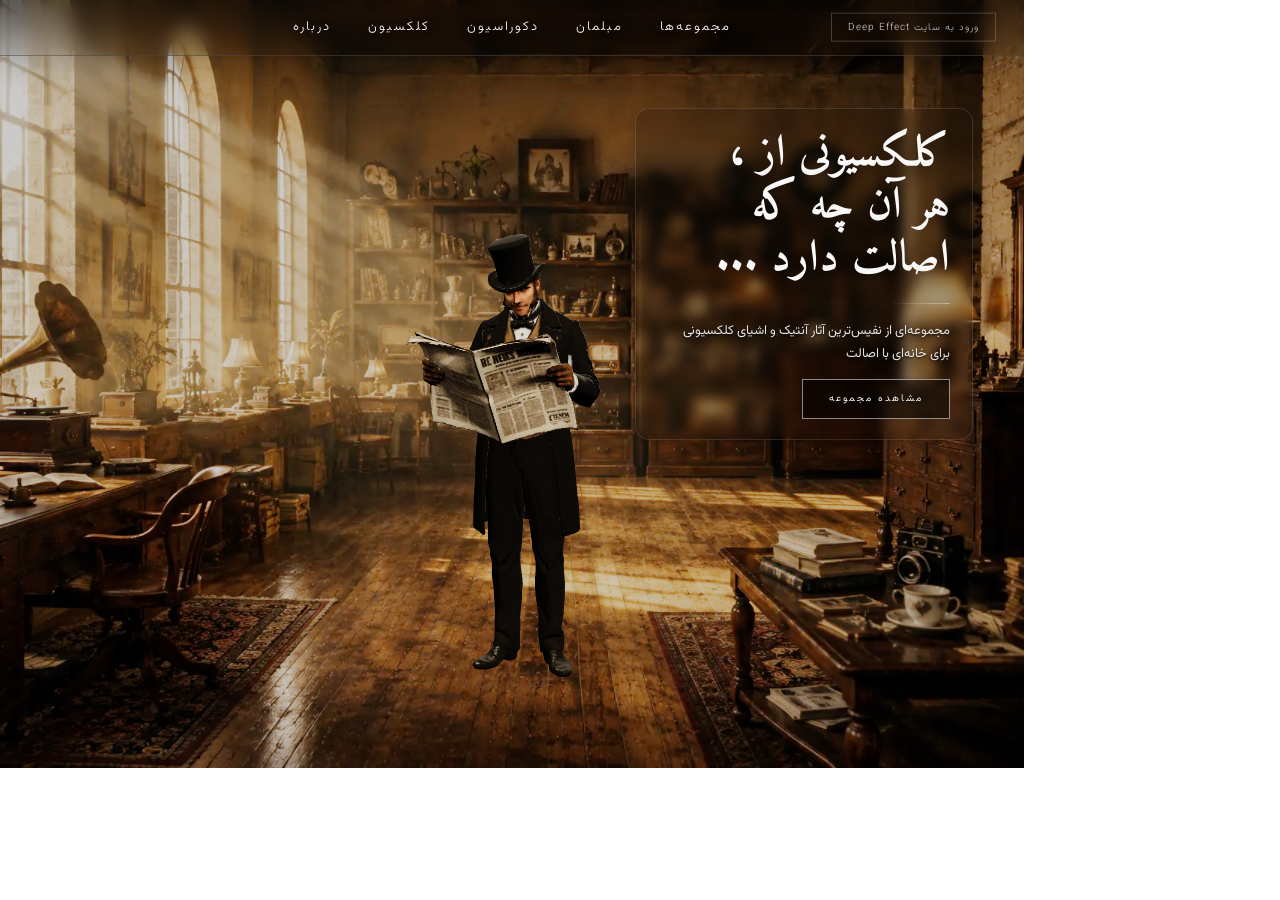
<file: _mqtest.html>
<!doctype html>
<meta charset="utf-8">
<title>mq test</title>
<style>html,body{margin:0}iframe{border:0;display:block}</style>
<iframe id="f" src="index.html?probe=1" width="1024" height="768"></iframe>
</file>
<file: fonts/fonts.css>
/* arabic */
@font-face {
  font-family: 'Amiri';
  font-style: normal;
  font-weight: 400;
  font-display: swap;
  src: url(01-J7aRnpd8CGxBHpUrtLMA7w.woff2) format('woff2');
  unicode-range: U+0600-06FF, U+0750-077F, U+0870-0891, U+0897-08E1, U+08E3-08FF, U+200C-200E, U+2010-2011, U+204F, U+2E41, U+FB50-FDFF, U+FE70-FE74, U+FE76-FEFC, U+102E0-102FB, U+10E60-10E7E, U+10EC2-10EC7, U+10EC9-10EEE, U+10EF0-10EFF, U+1EE00-1EE03, U+1EE05-1EE1F, U+1EE21-1EE22, U+1EE24, U+1EE27, U+1EE29-1EE32, U+1EE34-1EE37, U+1EE39, U+1EE3B, U+1EE42, U+1EE47, U+1EE49, U+1EE4B, U+1EE4D-1EE4F, U+1EE51-1EE52, U+1EE54, U+1EE57, U+1EE59, U+1EE5B, U+1EE5D, U+1EE5F, U+1EE61-1EE62, U+1EE64, U+1EE67-1EE6A, U+1EE6C-1EE72, U+1EE74-1EE77, U+1EE79-1EE7C, U+1EE7E, U+1EE80-1EE89, U+1EE8B-1EE9B, U+1EEA1-1EEA3, U+1EEA5-1EEA9, U+1EEAB-1EEBB, U+1EEF0-1EEF1;
}
/* latin-ext */
@font-face {
  font-family: 'Amiri';
  font-style: normal;
  font-weight: 400;
  font-display: swap;
  src: url(00-J7aRnpd8CGxBHpUgtLMA7w.woff2) format('woff2');
  unicode-range: U+0100-02BA, U+02BD-02C5, U+02C7-02CC, U+02CE-02D7, U+02DD-02FF, U+0304, U+0308, U+0329, U+1D00-1DBF, U+1E00-1E9F, U+1EF2-1EFF, U+2020, U+20A0-20AB, U+20AD-20C4, U+2113, U+2C60-2C7F, U+A720-A7FF;
}
/* latin */
@font-face {
  font-family: 'Amiri';
  font-style: normal;
  font-weight: 400;
  font-display: swap;
  src: url(02-J7aRnpd8CGxBHpUutLM.woff2) format('woff2');
  unicode-range: U+0000-00FF, U+0131, U+0152-0153, U+02BB-02BC, U+02C6, U+02DA, U+02DC, U+0304, U+0308, U+0329, U+2000-206F, U+20AC, U+2122, U+2191, U+2193, U+2212, U+2215, U+FEFF, U+FFFD;
}
/* arabic */
@font-face {
  font-family: 'Amiri';
  font-style: normal;
  font-weight: 700;
  font-display: swap;
  src: url(03-J7acnpd8CGxBHp2VkaY6zp5yGw.woff2) format('woff2');
  unicode-range: U+0600-06FF, U+0750-077F, U+0870-0891, U+0897-08E1, U+08E3-08FF, U+200C-200E, U+2010-2011, U+204F, U+2E41, U+FB50-FDFF, U+FE70-FE74, U+FE76-FEFC, U+102E0-102FB, U+10E60-10E7E, U+10EC2-10EC7, U+10EC9-10EEE, U+10EF0-10EFF, U+1EE00-1EE03, U+1EE05-1EE1F, U+1EE21-1EE22, U+1EE24, U+1EE27, U+1EE29-1EE32, U+1EE34-1EE37, U+1EE39, U+1EE3B, U+1EE42, U+1EE47, U+1EE49, U+1EE4B, U+1EE4D-1EE4F, U+1EE51-1EE52, U+1EE54, U+1EE57, U+1EE59, U+1EE5B, U+1EE5D, U+1EE5F, U+1EE61-1EE62, U+1EE64, U+1EE67-1EE6A, U+1EE6C-1EE72, U+1EE74-1EE77, U+1EE79-1EE7C, U+1EE7E, U+1EE80-1EE89, U+1EE8B-1EE9B, U+1EEA1-1EEA3, U+1EEA5-1EEA9, U+1EEAB-1EEBB, U+1EEF0-1EEF1;
}
/* latin-ext */
@font-face {
  font-family: 'Amiri';
  font-style: normal;
  font-weight: 700;
  font-display: swap;
  src: url(05-J7acnpd8CGxBHp2VkaYxzp5yGw.woff2) format('woff2');
  unicode-range: U+0100-02BA, U+02BD-02C5, U+02C7-02CC, U+02CE-02D7, U+02DD-02FF, U+0304, U+0308, U+0329, U+1D00-1DBF, U+1E00-1E9F, U+1EF2-1EFF, U+2020, U+20A0-20AB, U+20AD-20C4, U+2113, U+2C60-2C7F, U+A720-A7FF;
}
/* latin */
@font-face {
  font-family: 'Amiri';
  font-style: normal;
  font-weight: 700;
  font-display: swap;
  src: url(04-J7acnpd8CGxBHp2VkaY_zp4.woff2) format('woff2');
  unicode-range: U+0000-00FF, U+0131, U+0152-0153, U+02BB-02BC, U+02C6, U+02DA, U+02DC, U+0304, U+0308, U+0329, U+2000-206F, U+20AC, U+2122, U+2191, U+2193, U+2212, U+2215, U+FEFF, U+FFFD;
}
/* arabic */
@font-face {
  font-family: 'Noto Naskh Arabic';
  font-style: normal;
  font-weight: 400;
  font-display: swap;
  src: url(06-RrQKbpV-9Dd1b1OAGA6M9PkyDuVBeN2DHV20Lg.woff2) format('woff2');
  unicode-range: U+0600-06FF, U+0750-077F, U+0870-0891, U+0897-08E1, U+08E3-08FF, U+200C-200E, U+2010-2011, U+204F, U+2E41, U+FB50-FDFF, U+FE70-FE74, U+FE76-FEFC, U+102E0-102FB, U+10E60-10E7E, U+10EC2-10EC7, U+10EC9-10EEE, U+10EF0-10EFF, U+1EE00-1EE03, U+1EE05-1EE1F, U+1EE21-1EE22, U+1EE24, U+1EE27, U+1EE29-1EE32, U+1EE34-1EE37, U+1EE39, U+1EE3B, U+1EE42, U+1EE47, U+1EE49, U+1EE4B, U+1EE4D-1EE4F, U+1EE51-1EE52, U+1EE54, U+1EE57, U+1EE59, U+1EE5B, U+1EE5D, U+1EE5F, U+1EE61-1EE62, U+1EE64, U+1EE67-1EE6A, U+1EE6C-1EE72, U+1EE74-1EE77, U+1EE79-1EE7C, U+1EE7E, U+1EE80-1EE89, U+1EE8B-1EE9B, U+1EEA1-1EEA3, U+1EEA5-1EEA9, U+1EEAB-1EEBB, U+1EEF0-1EEF1;
}
/* math */
@font-face {
  font-family: 'Noto Naskh Arabic';
  font-style: normal;
  font-weight: 400;
  font-display: swap;
  src: url(09-RrQKbpV-9Dd1b1OAGA6M9PkyDuVBeN36HV20Lg.woff2) format('woff2');
  unicode-range: U+0302-0303, U+0305, U+0307-0308, U+0310, U+0312, U+0315, U+031A, U+0326-0327, U+032C, U+032F-0330, U+0332-0333, U+0338, U+033A, U+0346, U+034D, U+0391-03A1, U+03A3-03A9, U+03B1-03C9, U+03D1, U+03D5-03D6, U+03F0-03F1, U+03F4-03F5, U+2016-2017, U+2034-2038, U+203C, U+2040, U+2043, U+2047, U+2050, U+2057, U+205F, U+2070-2071, U+2074-209F, U+20D0-20DC, U+20E1, U+20E5-20EF, U+2100-2112, U+2114-2115, U+2117-2121, U+2123-214F, U+2190, U+2192, U+2194-21AE, U+21B0-21E5, U+21F1-21F2, U+21F4-2211, U+2213-2214, U+2216-22FF, U+2308-230B, U+2310, U+2319, U+231C-2321, U+2336-237A, U+237C, U+2395, U+239B-23B7, U+23D0, U+23DC-23E1, U+2474-2475, U+25AF, U+25B3, U+25B7, U+25BD, U+25C1, U+25CA, U+25CC, U+25FB, U+266D-266F, U+27C0-27FF, U+2900-2AFF, U+2B0E-2B11, U+2B30-2B4C, U+2BFE, U+3030, U+FF5B, U+FF5D, U+1D400-1D7FF, U+1EE00-1EEFF;
}
/* symbols */
@font-face {
  font-family: 'Noto Naskh Arabic';
  font-style: normal;
  font-weight: 400;
  font-display: swap;
  src: url(10-RrQKbpV-9Dd1b1OAGA6M9PkyDuVBeN3oHV20Lg.woff2) format('woff2');
  unicode-range: U+0001-000C, U+000E-001F, U+007F-009F, U+20DD-20E0, U+20E2-20E4, U+2150-218F, U+2190, U+2192, U+2194-2199, U+21AF, U+21E6-21F0, U+21F3, U+2218-2219, U+2299, U+22C4-22C6, U+2300-243F, U+2440-244A, U+2460-24FF, U+25A0-27BF, U+2800-28FF, U+2921-2922, U+2981, U+29BF, U+29EB, U+2B00-2BFF, U+4DC0-4DFF, U+FFF9-FFFB, U+10140-1018E, U+10190-1019C, U+101A0, U+101D0-101FD, U+102E0-102FB, U+10E60-10E7E, U+1D2C0-1D2D3, U+1D2E0-1D37F, U+1F000-1F0FF, U+1F100-1F1AE, U+1F1E6-1F1FF, U+1F30D-1F30F, U+1F315, U+1F31C, U+1F31E, U+1F320-1F32C, U+1F336, U+1F378, U+1F37D, U+1F382, U+1F393-1F39F, U+1F3A7-1F3A8, U+1F3AC-1F3AF, U+1F3C2, U+1F3C4-1F3C6, U+1F3CA-1F3CE, U+1F3D4-1F3E0, U+1F3ED, U+1F3F1-1F3F3, U+1F3F5-1F3F7, U+1F408, U+1F415, U+1F41F, U+1F426, U+1F43F, U+1F441-1F442, U+1F444, U+1F446-1F449, U+1F44C-1F44E, U+1F453, U+1F46A, U+1F47D, U+1F4A3, U+1F4B0, U+1F4B3, U+1F4B9, U+1F4BB, U+1F4BF, U+1F4C8-1F4CB, U+1F4D6, U+1F4DA, U+1F4DF, U+1F4E3-1F4E6, U+1F4EA-1F4ED, U+1F4F7, U+1F4F9-1F4FB, U+1F4FD-1F4FE, U+1F503, U+1F507-1F50B, U+1F50D, U+1F512-1F513, U+1F53E-1F54A, U+1F54F-1F5FA, U+1F610, U+1F650-1F67F, U+1F687, U+1F68D, U+1F691, U+1F694, U+1F698, U+1F6AD, U+1F6B2, U+1F6B9-1F6BA, U+1F6BC, U+1F6C6-1F6CF, U+1F6D3-1F6D7, U+1F6E0-1F6EA, U+1F6F0-1F6F3, U+1F6F7-1F6FC, U+1F700-1F80B, U+1F810-1F847, U+1F850-1F859, U+1F860-1F887, U+1F890-1F8AD, U+1F8B0-1F8BB, U+1F8C0-1F8C1, U+1F8D0-1F8D8, U+1F900-1F90B, U+1F93B, U+1F946, U+1F984, U+1F996, U+1F9E9, U+1FA00-1FA6F, U+1FA70-1FA7C, U+1FA80-1FAC6, U+1FAC8, U+1FACC-1FADD, U+1FADF-1FAEB, U+1FAEF-1FAFA, U+1FB00-1FBFF;
}
/* latin-ext */
@font-face {
  font-family: 'Noto Naskh Arabic';
  font-style: normal;
  font-weight: 400;
  font-display: swap;
  src: url(08-RrQKbpV-9Dd1b1OAGA6M9PkyDuVBeN2IHV20Lg.woff2) format('woff2');
  unicode-range: U+0100-02BA, U+02BD-02C5, U+02C7-02CC, U+02CE-02D7, U+02DD-02FF, U+0304, U+0308, U+0329, U+1D00-1DBF, U+1E00-1E9F, U+1EF2-1EFF, U+2020, U+20A0-20AB, U+20AD-20C4, U+2113, U+2C60-2C7F, U+A720-A7FF;
}
/* latin */
@font-face {
  font-family: 'Noto Naskh Arabic';
  font-style: normal;
  font-weight: 400;
  font-display: swap;
  src: url(07-RrQKbpV-9Dd1b1OAGA6M9PkyDuVBeN2GHV0.woff2) format('woff2');
  unicode-range: U+0000-00FF, U+0131, U+0152-0153, U+02BB-02BC, U+02C6, U+02DA, U+02DC, U+0304, U+0308, U+0329, U+2000-206F, U+20AC, U+2122, U+2191, U+2193, U+2212, U+2215, U+FEFF, U+FFFD;
}
/* arabic */
@font-face {
  font-family: 'Noto Naskh Arabic';
  font-style: normal;
  font-weight: 700;
  font-display: swap;
  src: url(06-RrQKbpV-9Dd1b1OAGA6M9PkyDuVBeN2DHV20Lg.woff2) format('woff2');
  unicode-range: U+0600-06FF, U+0750-077F, U+0870-0891, U+0897-08E1, U+08E3-08FF, U+200C-200E, U+2010-2011, U+204F, U+2E41, U+FB50-FDFF, U+FE70-FE74, U+FE76-FEFC, U+102E0-102FB, U+10E60-10E7E, U+10EC2-10EC7, U+10EC9-10EEE, U+10EF0-10EFF, U+1EE00-1EE03, U+1EE05-1EE1F, U+1EE21-1EE22, U+1EE24, U+1EE27, U+1EE29-1EE32, U+1EE34-1EE37, U+1EE39, U+1EE3B, U+1EE42, U+1EE47, U+1EE49, U+1EE4B, U+1EE4D-1EE4F, U+1EE51-1EE52, U+1EE54, U+1EE57, U+1EE59, U+1EE5B, U+1EE5D, U+1EE5F, U+1EE61-1EE62, U+1EE64, U+1EE67-1EE6A, U+1EE6C-1EE72, U+1EE74-1EE77, U+1EE79-1EE7C, U+1EE7E, U+1EE80-1EE89, U+1EE8B-1EE9B, U+1EEA1-1EEA3, U+1EEA5-1EEA9, U+1EEAB-1EEBB, U+1EEF0-1EEF1;
}
/* math */
@font-face {
  font-family: 'Noto Naskh Arabic';
  font-style: normal;
  font-weight: 700;
  font-display: swap;
  src: url(09-RrQKbpV-9Dd1b1OAGA6M9PkyDuVBeN36HV20Lg.woff2) format('woff2');
  unicode-range: U+0302-0303, U+0305, U+0307-0308, U+0310, U+0312, U+0315, U+031A, U+0326-0327, U+032C, U+032F-0330, U+0332-0333, U+0338, U+033A, U+0346, U+034D, U+0391-03A1, U+03A3-03A9, U+03B1-03C9, U+03D1, U+03D5-03D6, U+03F0-03F1, U+03F4-03F5, U+2016-2017, U+2034-2038, U+203C, U+2040, U+2043, U+2047, U+2050, U+2057, U+205F, U+2070-2071, U+2074-209F, U+20D0-20DC, U+20E1, U+20E5-20EF, U+2100-2112, U+2114-2115, U+2117-2121, U+2123-214F, U+2190, U+2192, U+2194-21AE, U+21B0-21E5, U+21F1-21F2, U+21F4-2211, U+2213-2214, U+2216-22FF, U+2308-230B, U+2310, U+2319, U+231C-2321, U+2336-237A, U+237C, U+2395, U+239B-23B7, U+23D0, U+23DC-23E1, U+2474-2475, U+25AF, U+25B3, U+25B7, U+25BD, U+25C1, U+25CA, U+25CC, U+25FB, U+266D-266F, U+27C0-27FF, U+2900-2AFF, U+2B0E-2B11, U+2B30-2B4C, U+2BFE, U+3030, U+FF5B, U+FF5D, U+1D400-1D7FF, U+1EE00-1EEFF;
}
/* symbols */
@font-face {
  font-family: 'Noto Naskh Arabic';
  font-style: normal;
  font-weight: 700;
  font-display: swap;
  src: url(10-RrQKbpV-9Dd1b1OAGA6M9PkyDuVBeN3oHV20Lg.woff2) format('woff2');
  unicode-range: U+0001-000C, U+000E-001F, U+007F-009F, U+20DD-20E0, U+20E2-20E4, U+2150-218F, U+2190, U+2192, U+2194-2199, U+21AF, U+21E6-21F0, U+21F3, U+2218-2219, U+2299, U+22C4-22C6, U+2300-243F, U+2440-244A, U+2460-24FF, U+25A0-27BF, U+2800-28FF, U+2921-2922, U+2981, U+29BF, U+29EB, U+2B00-2BFF, U+4DC0-4DFF, U+FFF9-FFFB, U+10140-1018E, U+10190-1019C, U+101A0, U+101D0-101FD, U+102E0-102FB, U+10E60-10E7E, U+1D2C0-1D2D3, U+1D2E0-1D37F, U+1F000-1F0FF, U+1F100-1F1AE, U+1F1E6-1F1FF, U+1F30D-1F30F, U+1F315, U+1F31C, U+1F31E, U+1F320-1F32C, U+1F336, U+1F378, U+1F37D, U+1F382, U+1F393-1F39F, U+1F3A7-1F3A8, U+1F3AC-1F3AF, U+1F3C2, U+1F3C4-1F3C6, U+1F3CA-1F3CE, U+1F3D4-1F3E0, U+1F3ED, U+1F3F1-1F3F3, U+1F3F5-1F3F7, U+1F408, U+1F415, U+1F41F, U+1F426, U+1F43F, U+1F441-1F442, U+1F444, U+1F446-1F449, U+1F44C-1F44E, U+1F453, U+1F46A, U+1F47D, U+1F4A3, U+1F4B0, U+1F4B3, U+1F4B9, U+1F4BB, U+1F4BF, U+1F4C8-1F4CB, U+1F4D6, U+1F4DA, U+1F4DF, U+1F4E3-1F4E6, U+1F4EA-1F4ED, U+1F4F7, U+1F4F9-1F4FB, U+1F4FD-1F4FE, U+1F503, U+1F507-1F50B, U+1F50D, U+1F512-1F513, U+1F53E-1F54A, U+1F54F-1F5FA, U+1F610, U+1F650-1F67F, U+1F687, U+1F68D, U+1F691, U+1F694, U+1F698, U+1F6AD, U+1F6B2, U+1F6B9-1F6BA, U+1F6BC, U+1F6C6-1F6CF, U+1F6D3-1F6D7, U+1F6E0-1F6EA, U+1F6F0-1F6F3, U+1F6F7-1F6FC, U+1F700-1F80B, U+1F810-1F847, U+1F850-1F859, U+1F860-1F887, U+1F890-1F8AD, U+1F8B0-1F8BB, U+1F8C0-1F8C1, U+1F8D0-1F8D8, U+1F900-1F90B, U+1F93B, U+1F946, U+1F984, U+1F996, U+1F9E9, U+1FA00-1FA6F, U+1FA70-1FA7C, U+1FA80-1FAC6, U+1FAC8, U+1FACC-1FADD, U+1FADF-1FAEB, U+1FAEF-1FAFA, U+1FB00-1FBFF;
}
/* latin-ext */
@font-face {
  font-family: 'Noto Naskh Arabic';
  font-style: normal;
  font-weight: 700;
  font-display: swap;
  src: url(08-RrQKbpV-9Dd1b1OAGA6M9PkyDuVBeN2IHV20Lg.woff2) format('woff2');
  unicode-range: U+0100-02BA, U+02BD-02C5, U+02C7-02CC, U+02CE-02D7, U+02DD-02FF, U+0304, U+0308, U+0329, U+1D00-1DBF, U+1E00-1E9F, U+1EF2-1EFF, U+2020, U+20A0-20AB, U+20AD-20C4, U+2113, U+2C60-2C7F, U+A720-A7FF;
}
/* latin */
@font-face {
  font-family: 'Noto Naskh Arabic';
  font-style: normal;
  font-weight: 700;
  font-display: swap;
  src: url(07-RrQKbpV-9Dd1b1OAGA6M9PkyDuVBeN2GHV0.woff2) format('woff2');
  unicode-range: U+0000-00FF, U+0131, U+0152-0153, U+02BB-02BC, U+02C6, U+02DA, U+02DC, U+0304, U+0308, U+0329, U+2000-206F, U+20AC, U+2122, U+2191, U+2193, U+2212, U+2215, U+FEFF, U+FFFD;
}
/* arabic */
@font-face {
  font-family: 'Vazirmatn';
  font-style: normal;
  font-weight: 300;
  font-display: swap;
  src: url(12-Dxxo8j6PP2D_kU2muijlGMWWMmk.woff2) format('woff2');
  unicode-range: U+0600-06FF, U+0750-077F, U+0870-0891, U+0897-08E1, U+08E3-08FF, U+200C-200E, U+2010-2011, U+204F, U+2E41, U+FB50-FDFF, U+FE70-FE74, U+FE76-FEFC, U+102E0-102FB, U+10E60-10E7E, U+10EC2-10EC7, U+10EC9-10EEE, U+10EF0-10EFF, U+1EE00-1EE03, U+1EE05-1EE1F, U+1EE21-1EE22, U+1EE24, U+1EE27, U+1EE29-1EE32, U+1EE34-1EE37, U+1EE39, U+1EE3B, U+1EE42, U+1EE47, U+1EE49, U+1EE4B, U+1EE4D-1EE4F, U+1EE51-1EE52, U+1EE54, U+1EE57, U+1EE59, U+1EE5B, U+1EE5D, U+1EE5F, U+1EE61-1EE62, U+1EE64, U+1EE67-1EE6A, U+1EE6C-1EE72, U+1EE74-1EE77, U+1EE79-1EE7C, U+1EE7E, U+1EE80-1EE89, U+1EE8B-1EE9B, U+1EEA1-1EEA3, U+1EEA5-1EEA9, U+1EEAB-1EEBB, U+1EEF0-1EEF1;
}
/* latin-ext */
@font-face {
  font-family: 'Vazirmatn';
  font-style: normal;
  font-weight: 300;
  font-display: swap;
  src: url(11-Dxxo8j6PP2D_kU2muijlE8WWMmk.woff2) format('woff2');
  unicode-range: U+0100-02BA, U+02BD-02C5, U+02C7-02CC, U+02CE-02D7, U+02DD-02FF, U+0304, U+0308, U+0329, U+1D00-1DBF, U+1E00-1E9F, U+1EF2-1EFF, U+2020, U+20A0-20AB, U+20AD-20C4, U+2113, U+2C60-2C7F, U+A720-A7FF;
}
/* latin */
@font-face {
  font-family: 'Vazirmatn';
  font-style: normal;
  font-weight: 300;
  font-display: swap;
  src: url(13-Dxxo8j6PP2D_kU2muijlHcWW.woff2) format('woff2');
  unicode-range: U+0000-00FF, U+0131, U+0152-0153, U+02BB-02BC, U+02C6, U+02DA, U+02DC, U+0304, U+0308, U+0329, U+2000-206F, U+20AC, U+2122, U+2191, U+2193, U+2212, U+2215, U+FEFF, U+FFFD;
}
/* arabic */
@font-face {
  font-family: 'Vazirmatn';
  font-style: normal;
  font-weight: 400;
  font-display: swap;
  src: url(12-Dxxo8j6PP2D_kU2muijlGMWWMmk.woff2) format('woff2');
  unicode-range: U+0600-06FF, U+0750-077F, U+0870-0891, U+0897-08E1, U+08E3-08FF, U+200C-200E, U+2010-2011, U+204F, U+2E41, U+FB50-FDFF, U+FE70-FE74, U+FE76-FEFC, U+102E0-102FB, U+10E60-10E7E, U+10EC2-10EC7, U+10EC9-10EEE, U+10EF0-10EFF, U+1EE00-1EE03, U+1EE05-1EE1F, U+1EE21-1EE22, U+1EE24, U+1EE27, U+1EE29-1EE32, U+1EE34-1EE37, U+1EE39, U+1EE3B, U+1EE42, U+1EE47, U+1EE49, U+1EE4B, U+1EE4D-1EE4F, U+1EE51-1EE52, U+1EE54, U+1EE57, U+1EE59, U+1EE5B, U+1EE5D, U+1EE5F, U+1EE61-1EE62, U+1EE64, U+1EE67-1EE6A, U+1EE6C-1EE72, U+1EE74-1EE77, U+1EE79-1EE7C, U+1EE7E, U+1EE80-1EE89, U+1EE8B-1EE9B, U+1EEA1-1EEA3, U+1EEA5-1EEA9, U+1EEAB-1EEBB, U+1EEF0-1EEF1;
}
/* latin-ext */
@font-face {
  font-family: 'Vazirmatn';
  font-style: normal;
  font-weight: 400;
  font-display: swap;
  src: url(11-Dxxo8j6PP2D_kU2muijlE8WWMmk.woff2) format('woff2');
  unicode-range: U+0100-02BA, U+02BD-02C5, U+02C7-02CC, U+02CE-02D7, U+02DD-02FF, U+0304, U+0308, U+0329, U+1D00-1DBF, U+1E00-1E9F, U+1EF2-1EFF, U+2020, U+20A0-20AB, U+20AD-20C4, U+2113, U+2C60-2C7F, U+A720-A7FF;
}
/* latin */
@font-face {
  font-family: 'Vazirmatn';
  font-style: normal;
  font-weight: 400;
  font-display: swap;
  src: url(13-Dxxo8j6PP2D_kU2muijlHcWW.woff2) format('woff2');
  unicode-range: U+0000-00FF, U+0131, U+0152-0153, U+02BB-02BC, U+02C6, U+02DA, U+02DC, U+0304, U+0308, U+0329, U+2000-206F, U+20AC, U+2122, U+2191, U+2193, U+2212, U+2215, U+FEFF, U+FFFD;
}
/* arabic */
@font-face {
  font-family: 'Vazirmatn';
  font-style: normal;
  font-weight: 500;
  font-display: swap;
  src: url(12-Dxxo8j6PP2D_kU2muijlGMWWMmk.woff2) format('woff2');
  unicode-range: U+0600-06FF, U+0750-077F, U+0870-0891, U+0897-08E1, U+08E3-08FF, U+200C-200E, U+2010-2011, U+204F, U+2E41, U+FB50-FDFF, U+FE70-FE74, U+FE76-FEFC, U+102E0-102FB, U+10E60-10E7E, U+10EC2-10EC7, U+10EC9-10EEE, U+10EF0-10EFF, U+1EE00-1EE03, U+1EE05-1EE1F, U+1EE21-1EE22, U+1EE24, U+1EE27, U+1EE29-1EE32, U+1EE34-1EE37, U+1EE39, U+1EE3B, U+1EE42, U+1EE47, U+1EE49, U+1EE4B, U+1EE4D-1EE4F, U+1EE51-1EE52, U+1EE54, U+1EE57, U+1EE59, U+1EE5B, U+1EE5D, U+1EE5F, U+1EE61-1EE62, U+1EE64, U+1EE67-1EE6A, U+1EE6C-1EE72, U+1EE74-1EE77, U+1EE79-1EE7C, U+1EE7E, U+1EE80-1EE89, U+1EE8B-1EE9B, U+1EEA1-1EEA3, U+1EEA5-1EEA9, U+1EEAB-1EEBB, U+1EEF0-1EEF1;
}
/* latin-ext */
@font-face {
  font-family: 'Vazirmatn';
  font-style: normal;
  font-weight: 500;
  font-display: swap;
  src: url(11-Dxxo8j6PP2D_kU2muijlE8WWMmk.woff2) format('woff2');
  unicode-range: U+0100-02BA, U+02BD-02C5, U+02C7-02CC, U+02CE-02D7, U+02DD-02FF, U+0304, U+0308, U+0329, U+1D00-1DBF, U+1E00-1E9F, U+1EF2-1EFF, U+2020, U+20A0-20AB, U+20AD-20C4, U+2113, U+2C60-2C7F, U+A720-A7FF;
}
/* latin */
@font-face {
  font-family: 'Vazirmatn';
  font-style: normal;
  font-weight: 500;
  font-display: swap;
  src: url(13-Dxxo8j6PP2D_kU2muijlHcWW.woff2) format('woff2');
  unicode-range: U+0000-00FF, U+0131, U+0152-0153, U+02BB-02BC, U+02C6, U+02DA, U+02DC, U+0304, U+0308, U+0329, U+2000-206F, U+20AC, U+2122, U+2191, U+2193, U+2212, U+2215, U+FEFF, U+FFFD;
}
/* arabic */
@font-face {
  font-family: 'Vazirmatn';
  font-style: normal;
  font-weight: 700;
  font-display: swap;
  src: url(12-Dxxo8j6PP2D_kU2muijlGMWWMmk.woff2) format('woff2');
  unicode-range: U+0600-06FF, U+0750-077F, U+0870-0891, U+0897-08E1, U+08E3-08FF, U+200C-200E, U+2010-2011, U+204F, U+2E41, U+FB50-FDFF, U+FE70-FE74, U+FE76-FEFC, U+102E0-102FB, U+10E60-10E7E, U+10EC2-10EC7, U+10EC9-10EEE, U+10EF0-10EFF, U+1EE00-1EE03, U+1EE05-1EE1F, U+1EE21-1EE22, U+1EE24, U+1EE27, U+1EE29-1EE32, U+1EE34-1EE37, U+1EE39, U+1EE3B, U+1EE42, U+1EE47, U+1EE49, U+1EE4B, U+1EE4D-1EE4F, U+1EE51-1EE52, U+1EE54, U+1EE57, U+1EE59, U+1EE5B, U+1EE5D, U+1EE5F, U+1EE61-1EE62, U+1EE64, U+1EE67-1EE6A, U+1EE6C-1EE72, U+1EE74-1EE77, U+1EE79-1EE7C, U+1EE7E, U+1EE80-1EE89, U+1EE8B-1EE9B, U+1EEA1-1EEA3, U+1EEA5-1EEA9, U+1EEAB-1EEBB, U+1EEF0-1EEF1;
}
/* latin-ext */
@font-face {
  font-family: 'Vazirmatn';
  font-style: normal;
  font-weight: 700;
  font-display: swap;
  src: url(11-Dxxo8j6PP2D_kU2muijlE8WWMmk.woff2) format('woff2');
  unicode-range: U+0100-02BA, U+02BD-02C5, U+02C7-02CC, U+02CE-02D7, U+02DD-02FF, U+0304, U+0308, U+0329, U+1D00-1DBF, U+1E00-1E9F, U+1EF2-1EFF, U+2020, U+20A0-20AB, U+20AD-20C4, U+2113, U+2C60-2C7F, U+A720-A7FF;
}
/* latin */
@font-face {
  font-family: 'Vazirmatn';
  font-style: normal;
  font-weight: 700;
  font-display: swap;
  src: url(13-Dxxo8j6PP2D_kU2muijlHcWW.woff2) format('woff2');
  unicode-range: U+0000-00FF, U+0131, U+0152-0153, U+02BB-02BC, U+02C6, U+02DA, U+02DC, U+0304, U+0308, U+0329, U+2000-206F, U+20AC, U+2122, U+2191, U+2193, U+2212, U+2215, U+FEFF, U+FFFD;
}
/* arabic */
@font-face {
  font-family: 'Vazirmatn';
  font-style: normal;
  font-weight: 900;
  font-display: swap;
  src: url(12-Dxxo8j6PP2D_kU2muijlGMWWMmk.woff2) format('woff2');
  unicode-range: U+0600-06FF, U+0750-077F, U+0870-0891, U+0897-08E1, U+08E3-08FF, U+200C-200E, U+2010-2011, U+204F, U+2E41, U+FB50-FDFF, U+FE70-FE74, U+FE76-FEFC, U+102E0-102FB, U+10E60-10E7E, U+10EC2-10EC7, U+10EC9-10EEE, U+10EF0-10EFF, U+1EE00-1EE03, U+1EE05-1EE1F, U+1EE21-1EE22, U+1EE24, U+1EE27, U+1EE29-1EE32, U+1EE34-1EE37, U+1EE39, U+1EE3B, U+1EE42, U+1EE47, U+1EE49, U+1EE4B, U+1EE4D-1EE4F, U+1EE51-1EE52, U+1EE54, U+1EE57, U+1EE59, U+1EE5B, U+1EE5D, U+1EE5F, U+1EE61-1EE62, U+1EE64, U+1EE67-1EE6A, U+1EE6C-1EE72, U+1EE74-1EE77, U+1EE79-1EE7C, U+1EE7E, U+1EE80-1EE89, U+1EE8B-1EE9B, U+1EEA1-1EEA3, U+1EEA5-1EEA9, U+1EEAB-1EEBB, U+1EEF0-1EEF1;
}
/* latin-ext */
@font-face {
  font-family: 'Vazirmatn';
  font-style: normal;
  font-weight: 900;
  font-display: swap;
  src: url(11-Dxxo8j6PP2D_kU2muijlE8WWMmk.woff2) format('woff2');
  unicode-range: U+0100-02BA, U+02BD-02C5, U+02C7-02CC, U+02CE-02D7, U+02DD-02FF, U+0304, U+0308, U+0329, U+1D00-1DBF, U+1E00-1E9F, U+1EF2-1EFF, U+2020, U+20A0-20AB, U+20AD-20C4, U+2113, U+2C60-2C7F, U+A720-A7FF;
}
/* latin */
@font-face {
  font-family: 'Vazirmatn';
  font-style: normal;
  font-weight: 900;
  font-display: swap;
  src: url(13-Dxxo8j6PP2D_kU2muijlHcWW.woff2) format('woff2');
  unicode-range: U+0000-00FF, U+0131, U+0152-0153, U+02BB-02BC, U+02C6, U+02DA, U+02DC, U+0304, U+0308, U+0329, U+2000-206F, U+20AC, U+2122, U+2191, U+2193, U+2212, U+2215, U+FEFF, U+FFFD;
}
</file>
